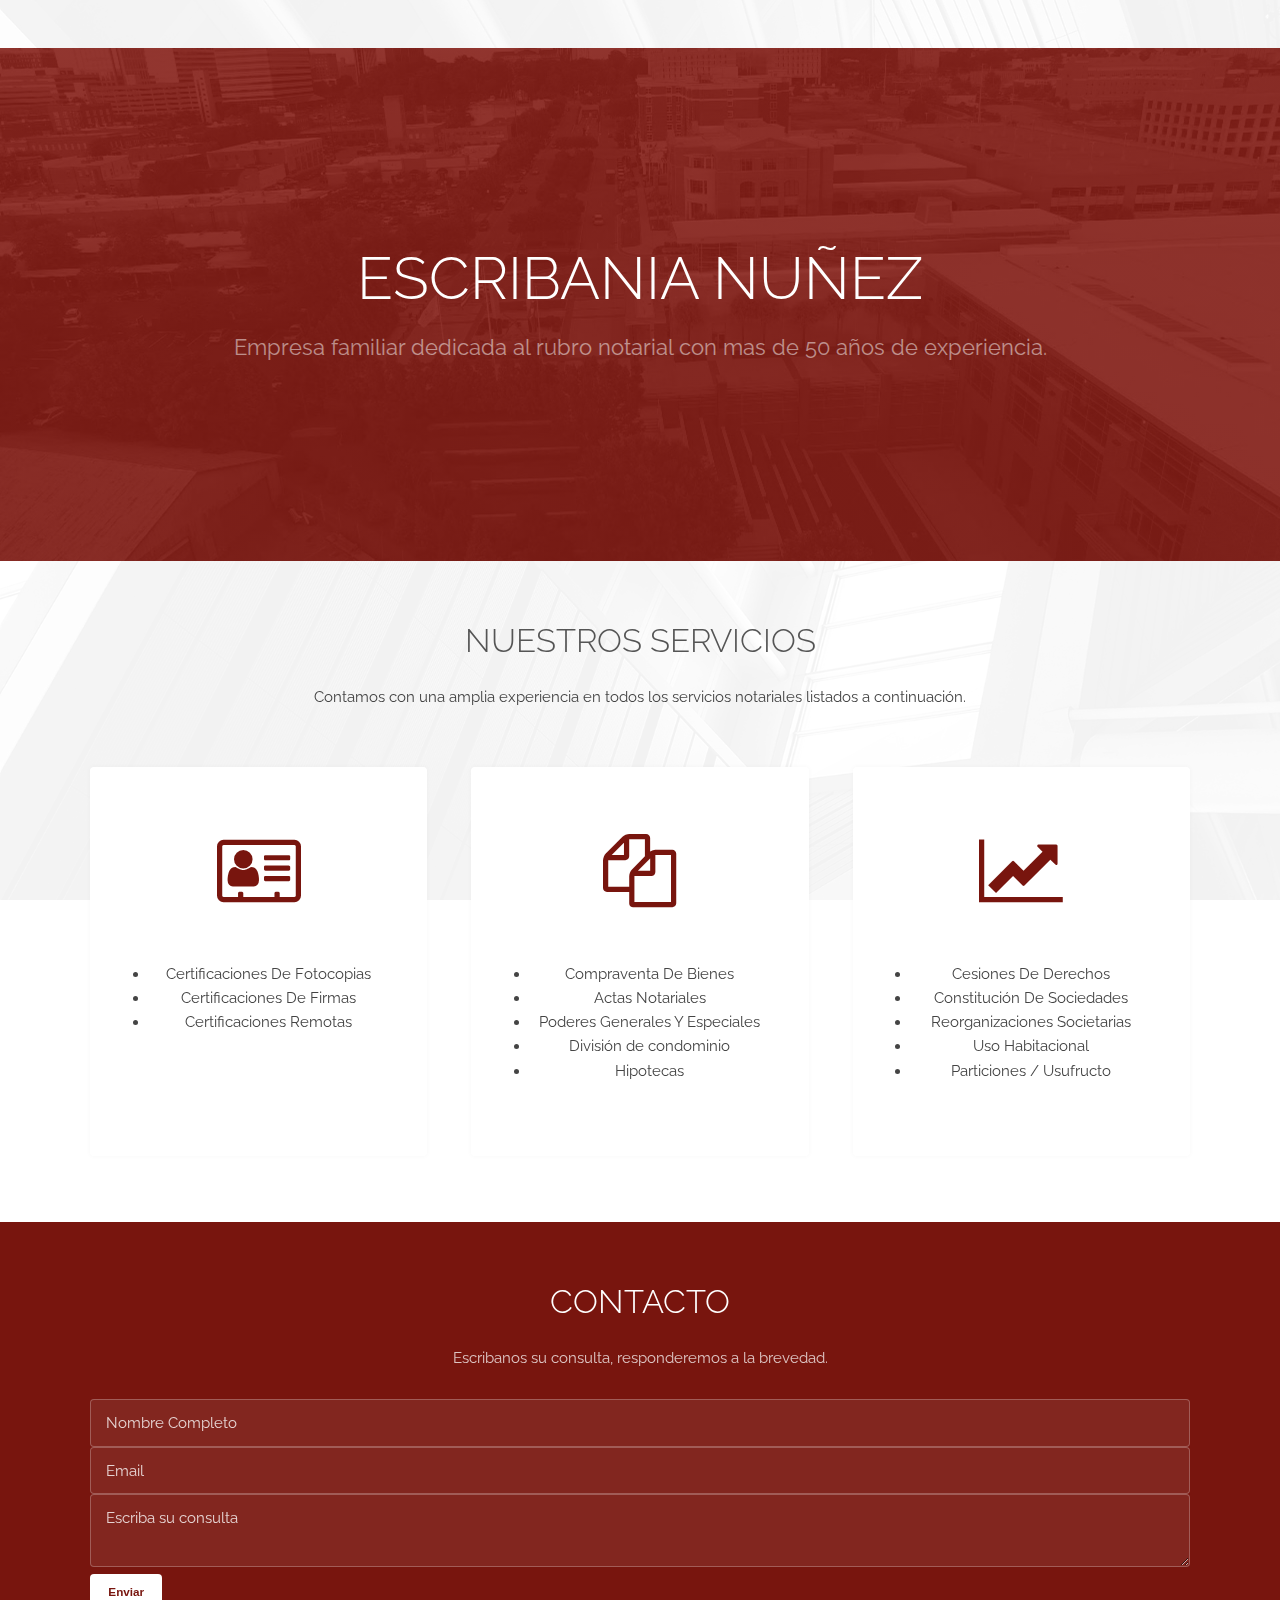
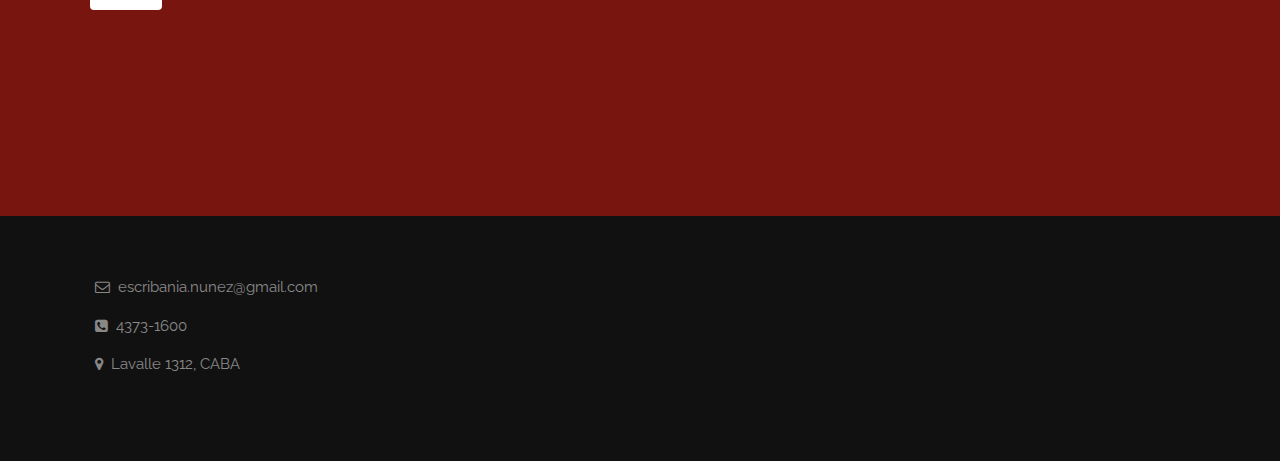
<file: index.html>
<!DOCTYPE HTML>
<!--
	Industrious by TEMPLATED
	templated.co @templatedco
	Released for free under the Creative Commons Attribution 3.0 license (templated.co/license)
-->
<html>
	<head>
		<title>Escribania Nunez</title>
		<meta charset="utf-8" />
		<meta name="viewport" content="width=device-width, initial-scale=1, user-scalable=no" />
		<meta name="description" content="" />
		<meta name="keywords" content="" />
		<link rel="stylesheet" href="assets/css/main.css" />
	</head>
	<body class="is-preload">

		<!-- Header -->

		<!-- Nav -->


		<!-- Banner -->
			<section id="banner">
				<div class="inner">
					<h1>Escribania NuÑez</h1>
					<p>Empresa familiar dedicada al rubro notarial con mas de 50 años de experiencia.</p>
				</div>
				<!-- <video autoplay loop muted playsinline src="images/banner.mp4"></video> -->
			</section>

		<!-- Highlights -->
			<section class="wrapper">
				<div class="inner">
					<header class="special">
						<h2>Nuestros Servicios</h2>
						<p>Contamos con una amplia experiencia en todos los servicios notariales listados a continuación.</p>
					</header>
					<div class="highlights">
						<section>
							<div class="content">
								<header>
									<a href="#" class="icon fa-vcard-o"><span class="label">Icon</span></a>
									<h3></h3>
								</header>
								<p>
									<ul>
										<li>Certificaciones De Fotocopias</li>
										<li>Certificaciones De Firmas</li>
										<li>Certificaciones Remotas</li>
									</ul>
								</p>
							</div>
						</section>
						<section>
							<div class="content">
								<header>
									<a href="#" class="icon fa-files-o"><span class="label">Icon</span></a>
									<h3></h3>
								</header>
								<p>
									<ul>
										<li>Compraventa De Bienes</li>
										<li>Actas Notariales</li>
										<li>Poderes Generales Y Especiales</li>
										<li>División de condominio</li>
										<li>Hipotecas</li>
									</ul>
								</p>
							</div>
						</section>

						<section>
							<div class="content">
								<header>
									<a href="#" class="icon fa-line-chart"><span class="label">Icon</span></a>
									<h3></h3>
								</header>
								<p>
									<ul>
										<li>Cesiones De Derechos</li>
										<li>Constitución De Sociedades</li>
										<li>Reorganizaciones Societarias</li>
										<li>Uso Habitacional</li>
										<li>Particiones / Usufructo</li>

									</ul>
								</p>
							</div>
						</section>

					</div>
				</div>
			</section>

		<!-- CTA -->
			<section id="cta" class="wrapper">
				<div class="inner">
					<h2>Contacto</h2>
					<p>Escribanos su consulta, responderemos a la brevedad.</p>
					<div class="contentform" style="margin-bottom: 20%;">
						<form id='myForm' class=""  method="post">
							<input type="text" name="name" id='name' value placeholder="Nombre Completo">
							<input type="email" name="email" id='email' value placeholder="Email">
							<textarea name="message" id='textarea' placeholder="Escriba su consulta"></textarea>
							<button class="button primary small">Enviar</button>
						</form>
					</div>
				</div>
			</section>


		<!-- Footer -->
			<footer id="footer">
				<div class="inner">
					<div class="content">
						<section>
							<ul class="plain">
								<li><a href=""><i class="fa fa-envelope-o">&nbsp;</i>   escribania.nunez@gmail.com</a></li>
								<li><a href="#"><i class="fa fa-phone-square">&nbsp;</i>   4373-1600 </a></li>
								<li><a href="https://www.google.com/maps?ll=-34.602806,-58.385475&z=15&t=m&hl=es-419&gl=AR&mapclient=embed&q=Lavalle+1312+C1048AAH+CABA" target="_blank"><i class="fa fa-map-marker">&nbsp;</i>   Lavalle 1312, CABA</a></li>
							</ul>
						</section>

						<section>
							<div class="section"
								<div class="map">
									<iframe src="https://www.google.com/maps/embed?pb=!1m18!1m12!1m3!1d3284.053585349909!2d-58.38766378477036!3d-34.60280648045961!2m3!1f0!2f0!3f0!3m2!1i1024!2i768!4f13.1!3m3!1m2!1s0x95bccac664f6d093%3A0xf94a6fa8159921c1!2sLavalle%201312%2C%20C1048AAH%20CABA!5e0!3m2!1ses-419!2sar!4v1603927278412!5m2!1ses-419!2sar" width="600" height="150" frameborder="0" style="border:0;" allowfullscreen="" aria-hidden="false" tabindex="0"></iframe>
								</div>
							</div>

						</section>
					</div>
				</div>
			</footer>

		<!-- Scripts -->
			<script src="assets/js/jquery.min.js"></script>
			<script src="assets/js/browser.min.js"></script>
			<script src="assets/js/breakpoints.min.js"></script>
			<script src="assets/js/util.js"></script>
			<script src="assets/js/main.js"></script>

	</body>
</html>
</file>
<file: assets/css/main.css>
@import url(font-awesome.min.css);
@import url("https://fonts.googleapis.com/css?family=Raleway:200,300,400,500,600");
@import url("https://fonts.googleapis.com/css2?family=Cormorant+Garamond:wght@300&display=swap");

/*
	Industrious by TEMPLATED
	templated.co @templatedco
	Released for free under the Creative Commons Attribution 3.0 license (templated.co/license)
*/
/* Basic */
@-ms-viewport {
  width: device-width;
}
body {
  -ms-overflow-style: scrollbar;
}

@media screen and (max-width: 480px) {
  html,
  body {
    min-width: 320px;
  }
}
html {
  box-sizing: border-box;
}

*,
*:before,
*:after {
  box-sizing: inherit;
}

body {
  background: #ffffff;
}
body.is-preload *,
body.is-preload *:before,
body.is-preload *:after {
  -moz-animation: none !important;
  -webkit-animation: none !important;
  -ms-animation: none !important;
  animation: none !important;
  -moz-transition: none !important;
  -webkit-transition: none !important;
  -ms-transition: none !important;
  transition: none !important;
}

html,
body,
div,
span,
applet,
object,
iframe,
h1,
h2,
h3,
h4,
h5,
h6,
p,
blockquote,
pre,
a,
abbr,
acronym,
address,
big,
cite,
code,
del,
dfn,
em,
img,
ins,
kbd,
q,
s,
samp,
small,
strike,
strong,
sub,
sup,
tt,
var,
b,
u,
i,
center,
dl,
dt,
dd,
ol,
ul,
li,
fieldset,
form,
label,
legend,
table,
caption,
tbody,
tfoot,
thead,
tr,
th,
td,
article,
aside,
canvas,
details,
embed,
figure,
figcaption,
footer,
header,
hgroup,
menu,
nav,
output,
ruby,
section,
summary,
time,
mark,
audio,
video {
  margin: 0;
  padding: 0;
  border: 0;
  font-size: 100%;
  font: inherit;
  vertical-align: baseline;
}

article,
aside,
details,
figcaption,
figure,
footer,
header,
hgroup,
menu,
nav,
section {
  display: block;
}

body {
  line-height: 1;
}

ol,
ul {
  list-style: none;
}

blockquote,
q {
  quotes: none;
}
blockquote:before,
blockquote:after,
q:before,
q:after {
  content: "";
  content: none;
}

table {
  border-collapse: collapse;
  border-spacing: 0;
}

body {
  -webkit-text-size-adjust: none;
}

mark {
  background-color: transparent;
  color: inherit;
}

input::-moz-focus-inner {
  border: 0;
  padding: 0;
}

input,
select,
textarea {
  -moz-appearance: none;
  -webkit-appearance: none;
  -ms-appearance: none;
  appearance: none;
}

/* Typography */
html {
  font-size: 13pt;
}
@media screen and (max-width: 1680px) {
  html {
    font-size: 11pt;
  }
}
@media screen and (max-width: 980px) {
  html {
    font-size: 12pt;
  }
}
@media screen and (max-width: 480px) {
  html {
    font-size: 11pt;
  }
}

body {
  background-color: #ffffff;
  color: #444444;
}

body,
input,
select,
textarea {
  font-family: "Raleway", Arial, Helvetica, sans-serif;
  font-weight: 400;
  font-size: 1rem;
  line-height: 1.65;
}

a {
  -moz-transition: color 0.2s ease-in-out;
  -webkit-transition: color 0.2s ease-in-out;
  -ms-transition: color 0.2s ease-in-out;
  transition: color 0.2s ease-in-out;
  text-decoration: underline;
}
a:hover {
  text-decoration: none;
}

strong,
b {
  font-weight: 600;
}

em,
i {
  font-style: italic;
}

p {
  margin: 0 0 2rem 0;
}

header.special {
  text-align: center;
  margin-bottom: 4rem;
}
header.special p {
  max-width: 75%;
  margin-left: auto;
  margin-right: auto;
}

h1,
h2,
h3,
h4,
h5,
h6 {
  font-weight: 300;
  line-height: 1.5;
  text-transform: uppercase;
  margin: 0 0 1.5rem 0;
}
h1 a,
h2 a,
h3 a,
h4 a,
h5 a,
h6 a {
  color: inherit;
  text-decoration: none;
}

h1 {
  font-size: 3rem;
  line-height: 1.2;
}

h2 {
  font-size: 2.25rem;
  line-height: 1.3;
}

h3 {
  font-size: 1.25rem;
}

h4 {
  font-size: 1rem;
}

h5 {
  font-size: 0.9rem;
}

h6 {
  font-size: 0.7rem;
}

@media screen and (max-width: 736px) {
  h1 {
    font-size: 2.75rem;
    line-height: 1.3;
  }

  h2 {
    font-size: 1.75rem;
    line-height: 1.5;
  }

  h3 {
    font-size: 1.25rem;
  }
}
sub {
  font-size: 0.8rem;
  position: relative;
  top: 0.5rem;
}

sup {
  font-size: 0.8rem;
  position: relative;
  top: -0.5rem;
}

blockquote {
  border-left: solid 0.5rem;
  font-style: italic;
  margin: 0 0 2rem 0;
  padding: 1rem 0 1rem 2rem;
}

code {
  border-radius: 4px;
  border: solid 1px;
  font-family: "Courier New", monospace;
  font-size: 0.9rem;
  margin: 0 0.25rem;
  padding: 0.25rem 0.65rem;
}

pre {
  -webkit-overflow-scrolling: touch;
  font-family: "Courier New", monospace;
  font-size: 0.9rem;
  margin: 0 0 2rem 0;
}
pre code {
  display: block;
  line-height: 1.75;
  padding: 1rem 1.5rem;
  overflow-x: auto;
}

hr {
  border: 0;
  border-bottom: solid 1px;
  margin: 2rem 0;
}
hr.major {
  margin: 4rem 0;
}

input,
select,
textarea {
  color: #555555;
}

a {
  color: #78150e;
}

strong,
b {
  color: #555555;
}

h1,
h2,
h3,
h4,
h5,
h6 {
  color: #555555;
}

blockquote {
  border-left-color: rgba(0, 0, 0, 0.25);
}

code {
  background: rgba(0, 0, 0, 0.075);
  border-color: rgba(0, 0, 0, 0.25);
}

hr {
  border-bottom-color: rgba(0, 0, 0, 0.25);
}

/* Inner */
.inner {
  margin: 0 auto;
  width: 75rem;
  max-width: calc(100% - 6rem);
}
@media screen and (max-width: 480px) {
  .inner {
    max-width: calc(100% - 3rem);
  }
}

/* Button */
input[type="submit"],
input[type="reset"],
input[type="button"],
button,
.button {
  -moz-appearance: none;
  -webkit-appearance: none;
  -ms-appearance: none;
  appearance: none;
  -moz-transition: background-color 0.2s ease-in-out,
    box-shadow 0.2s ease-in-out, color 0.2s ease-in-out;
  -webkit-transition: background-color 0.2s ease-in-out,
    box-shadow 0.2s ease-in-out, color 0.2s ease-in-out;
  -ms-transition: background-color 0.2s ease-in-out, box-shadow 0.2s ease-in-out,
    color 0.2s ease-in-out;
  transition: background-color 0.2s ease-in-out, box-shadow 0.2s ease-in-out,
    color 0.2s ease-in-out;
  border: 0;
  border-radius: 4px;
  cursor: pointer;
  display: inline-block;
  font-weight: 600;
  height: 3.25rem;
  line-height: 3.25rem;
  padding: 0 1.75rem;
  text-align: center;
  float: left;
  margin-top: 0.5rem;
  text-decoration: none;
  white-space: nowrap;
}
input[type="submit"].small,
input[type="reset"].small,
input[type="button"].small,
button.small,
.button.small {
  font-size: 0.8rem;
  height: 2.4375rem;
  line-height: 2.4375rem;
  padding: 0 1.25rem;
}
input[type="submit"].large,
input[type="reset"].large,
input[type="button"].large,
button.large,
.button.large {
  font-size: 1.35rem;
  height: 4.0625rem;
  line-height: 4.0625rem;
  padding: 0 2rem;
}
input[type="submit"].wide,
input[type="reset"].wide,
input[type="button"].wide,
button.wide,
.button.wide {
  min-width: 13rem;
}
input[type="submit"].icon:before,
input[type="reset"].icon:before,
input[type="button"].icon:before,
button.icon:before,
.button.icon:before {
  margin-right: 0.5rem;
}
input[type="submit"].fit,
input[type="reset"].fit,
input[type="button"].fit,
button.fit,
.button.fit {
  width: 100%;
}
input[type="submit"].disabled,
input[type="submit"]:disabled,
input[type="reset"].disabled,
input[type="reset"]:disabled,
input[type="button"].disabled,
input[type="button"]:disabled,
button.disabled,
button:disabled,
.button.disabled,
.button:disabled {
  pointer-events: none;
  opacity: 0.25;
}

input[type="submit"],
input[type="reset"],
input[type="button"],
button,
.button {
  background-color: transparent;
  box-shadow: inset 0 0 0 1px #555555;
  color: #555555 !important;
}
input[type="submit"]:hover,
input[type="reset"]:hover,
input[type="button"]:hover,
button:hover,
.button:hover {
  box-shadow: inset 0 0 0 1px #f2ac57;
  color: #f2ac57 !important;
}
input[type="submit"]:hover:active,
input[type="reset"]:hover:active,
input[type="button"]:hover:active,
button:hover:active,
.button:hover:active {
  background-color: rgba(206, 27, 40, 0.25);
}
input[type="submit"].primary,
input[type="reset"].primary,
input[type="button"].primary,
button.primary,
.button.primary {
  box-shadow: none;
  background-color: #f2ac57;
  color: #ffffff !important;
}
input[type="submit"].primary:hover,
input[type="reset"].primary:hover,
input[type="button"].primary:hover,
button.primary:hover,
.button.primary:hover {
  background-color: #e2212f;
  box-shadow: none;
}
input[type="submit"].primary:hover:active,
input[type="reset"].primary:hover:active,
input[type="button"].primary:hover:active,
button.primary:hover:active,
.button.primary:hover:active {
  background-color: #b71824;
}

/* Form */
form {
  margin: 0 0 2rem 0;
}

input[type="text"],
input[type="password"],
input[type="email"],
input[type="tel"],
input[type="search"],
input[type="url"],
select,
textarea {
  -moz-appearance: none;
  -webkit-appearance: none;
  -ms-appearance: none;
  appearance: none;
  border-radius: 4px;
  border: none;
  border: solid 1px;
  color: inherit;
  display: block;
  outline: 0;
  padding: 0 1rem;
  text-decoration: none;
  width: 100%;
}
input[type="text"]:invalid,
input[type="password"]:invalid,
input[type="email"]:invalid,
input[type="tel"]:invalid,
input[type="search"]:invalid,
input[type="url"]:invalid,
select:invalid,
textarea:invalid {
  box-shadow: none;
}

label {
  display: block;
  font-size: 1rem;
  font-weight: 600;
  margin: 0 0 1rem 0;
}

input[type="text"],
input[type="password"],
input[type="email"],
input[type="tel"],
input[type="search"],
input[type="url"] {
  height: 3.25rem;
}

select {
  background-size: 1.25rem;
  background-repeat: no-repeat;
  background-position: calc(100% - 1rem) center;
  height: 3.25rem;
  padding-right: 3.25rem;
  text-overflow: ellipsis;
}
select:focus::-ms-value {
  background-color: transparent;
}
select::-ms-expand {
  display: none;
}

textarea {
  padding: 0.75rem 1rem;
}

input[type="checkbox"],
input[type="radio"] {
  -moz-appearance: none;
  -webkit-appearance: none;
  -ms-appearance: none;
  appearance: none;
  display: block;
  float: left;
  margin-right: -2rem;
  opacity: 0;
  width: 1rem;
  z-index: -1;
}
input[type="checkbox"] + label,
input[type="radio"] + label {
  text-decoration: none;
  cursor: pointer;
  display: inline-block;
  font-size: 1rem;
  font-weight: 400;
  padding-left: 2.825rem;
  padding-right: 0.875rem;
  position: relative;
}
input[type="checkbox"] + label:before,
input[type="radio"] + label:before {
  -moz-osx-font-smoothing: grayscale;
  -webkit-font-smoothing: antialiased;
  font-family: FontAwesome;
  font-style: normal;
  font-weight: normal;
  text-transform: none !important;
}
input[type="checkbox"] + label:before,
input[type="radio"] + label:before {
  border-radius: 4px;
  border: solid 1px;
  content: "";
  display: inline-block;
  height: 1.95rem;
  left: 0;
  line-height: 1.86875rem;
  position: absolute;
  text-align: center;
  top: -0.1625rem;
  width: 1.95rem;
}
input[type="checkbox"]:checked + label:before,
input[type="radio"]:checked + label:before {
  content: "\f00c";
}

input[type="checkbox"] + label:before {
  border-radius: 4px;
}

input[type="radio"] + label:before {
  border-radius: 100%;
}

::-webkit-input-placeholder {
  opacity: 1;
}

:-moz-placeholder {
  opacity: 1;
}

::-moz-placeholder {
  opacity: 1;
}

:-ms-input-placeholder {
  opacity: 1;
}

label {
  color: #555555;
}

input[type="text"],
input[type="password"],
input[type="email"],
input[type="tel"],
input[type="search"],
input[type="url"],
select,
textarea {
  background-color: rgba(0, 0, 0, 0.075);
  border-color: rgba(0, 0, 0, 0.25);
}
input[type="text"]:focus,
input[type="password"]:focus,
input[type="email"]:focus,
input[type="tel"]:focus,
input[type="search"]:focus,
input[type="url"]:focus,
select:focus,
textarea:focus {
  border-color: #f2ac57;
  box-shadow: 0 0 0 1px #f2ac57;
}

select {
  background-image: url("data:image/svg+xml;charset=utf8,%3Csvg xmlns='http://www.w3.org/2000/svg' width='40' height='40' preserveAspectRatio='none' viewBox='0 0 40 40'%3E%3Cpath d='M9.4,12.3l10.4,10.4l10.4-10.4c0.2-0.2,0.5-0.4,0.9-0.4c0.3,0,0.6,0.1,0.9,0.4l3.3,3.3c0.2,0.2,0.4,0.5,0.4,0.9 c0,0.4-0.1,0.6-0.4,0.9L20.7,31.9c-0.2,0.2-0.5,0.4-0.9,0.4c-0.3,0-0.6-0.1-0.9-0.4L4.3,17.3c-0.2-0.2-0.4-0.5-0.4-0.9 c0-0.4,0.1-0.6,0.4-0.9l3.3-3.3c0.2-0.2,0.5-0.4,0.9-0.4S9.1,12.1,9.4,12.3z' fill='rgba(0, 0, 0, 0.25)' /%3E%3C/svg%3E");
}
select option {
  color: #444444;
  background-color: #ffffff;
}

input[type="checkbox"] + label,
input[type="radio"] + label {
  color: #444444;
}
input[type="checkbox"] + label:before,
input[type="radio"] + label:before {
  background: rgba(0, 0, 0, 0.075);
  border-color: rgba(0, 0, 0, 0.25);
}
input[type="checkbox"]:checked + label:before,
input[type="radio"]:checked + label:before {
  background-color: #f2ac57;
  border-color: #f2ac57;
  color: #ffffff;
}
input[type="checkbox"]:focus + label:before,
input[type="radio"]:focus + label:before {
  border-color: #f2ac57;
  box-shadow: 0 0 0 1px #f2ac57;
}

::-webkit-input-placeholder {
  color: #ffffff !important;
}

:-moz-placeholder {
  color: #ffffff !important;
}

::-moz-placeholder {
  color: #ffffff !important;
}

:-ms-input-placeholder {
  color: #ffffff !important;
}

/* List */
ol {
  list-style: decimal;
  margin: 0 0 2rem 0;
  padding-left: 1.25rem;
}
ol li {
  padding-left: 0.25rem;
}

ul {
  list-style: disc;
  margin: 0 0 2rem 0;
  padding-left: 1rem;
}
ul li {
  padding-left: 0.325rem;
}
ul.plain {
  list-style: none;
  padding-left: 0;
}
ul.plain li {
  margin-bottom: 1rem;
}
ul.plain li .icon {
  border-radius: 4px;
  color: #ffffff;
  display: inline-block;
  margin-right: 1rem;
  text-align: center;
  width: 2rem;
  height: 2rem;
  line-height: 2rem;
  background: rgba(0, 0, 0, 0.5);
}
ul.alt {
  list-style: none;
  padding-left: 0;
}
ul.alt li {
  border-top: solid 1px;
  padding: 0.75rem 0;
}
ul.alt li:first-child {
  border-top: 0;
  padding-top: 0;
}
ul.alt li:last-child {
  padding-bottom: 0;
}

dl {
  margin: 0 0 2rem 0;
}
dl dt {
  display: block;
  font-weight: 600;
  margin: 0 0 1rem 0;
}
dl dd {
  margin-left: 1.5rem;
}

ul.alt li {
  border-top-color: rgba(0, 0, 0, 0.25);
}

/* Table */
.table-wrapper {
  -webkit-overflow-scrolling: touch;
  overflow-x: auto;
}

table {
  margin: 0 0 2rem 0;
  width: 100%;
}
table tbody tr {
  border: solid 1px;
  border-left: 0;
  border-right: 0;
}
table td {
  padding: 0.75rem 0.75rem;
}
table th {
  font-size: 0.9rem;
  font-weight: 600;
  padding: 0 0.75rem 0.75rem 0.75rem;
  text-align: left;
}
table thead {
  border-bottom: solid 2px;
}
table tfoot {
  border-top: solid 2px;
}
table.alt {
  border-collapse: separate;
}
table.alt tbody tr td {
  border: solid 1px;
  border-left-width: 0;
  border-top-width: 0;
}
table.alt tbody tr td:first-child {
  border-left-width: 1px;
}
table.alt tbody tr:first-child td {
  border-top-width: 1px;
}
table.alt thead {
  border-bottom: 0;
}
table.alt tfoot {
  border-top: 0;
}

table tbody tr {
  border-color: rgba(0, 0, 0, 0.25);
}
table tbody tr:nth-child(2n + 1) {
  background-color: rgba(0, 0, 0, 0.075);
}
table th {
  color: #555555;
}
table thead {
  border-bottom-color: rgba(0, 0, 0, 0.25);
}
table tfoot {
  border-top-color: rgba(0, 0, 0, 0.25);
}
table.alt tbody tr td {
  border-color: rgba(0, 0, 0, 0.25);
}

/* Highlights */
.highlights {
  width: 100%;
  margin: 2.5rem 0;
  display: -moz-flex;
  display: -webkit-flex;
  display: -ms-flex;
  display: flex;
  -moz-flex-wrap: wrap;
  -webkit-flex-wrap: wrap;
  -ms-flex-wrap: wrap;
  flex-wrap: wrap;
  -moz-align-items: -moz-stretch;
  -webkit-align-items: -webkit-stretch;
  -ms-align-items: -ms-stretch;
  align-items: stretch;
}
.highlights > * {
  -moz-flex-shrink: 1;
  -webkit-flex-shrink: 1;
  -ms-flex-shrink: 1;
  flex-shrink: 1;
  -moz-flex-grow: 0;
  -webkit-flex-grow: 0;
  -ms-flex-grow: 0;
  flex-grow: 0;
}
.highlights > * {
  width: 33.3333333333%;
}
.highlights > * {
  padding: 1.5rem;
  width: calc(33.3333333333% + 1rem);
}
.highlights > :nth-child(-n + 3) {
  padding-top: 0;
}
.highlights > :nth-last-child(-n + 3) {
  padding-bottom: 0;
}
.highlights > :nth-child(3n + 1) {
  padding-left: 0;
}
.highlights > :nth-child(3n) {
  padding-right: 0;
}
.highlights > :nth-child(3n + 1),
.highlights > :nth-child(3n) {
  width: calc(33.3333333333% + -0.5rem);
}
.highlights .content {
  border-radius: 4px;
  height: 100%;
  padding: 3rem;
  text-align: center;
}
.highlights .content .icon {
  font-size: 5rem;
}
.highlights > div > :last-child {
  margin-bottom: 0;
}
@media screen and (max-width: 980px) {
  .highlights > * {
    width: 50%;
  }
  .highlights > * {
    padding: 1rem;
    width: calc(33.3333333333% + 0.6666666667rem);
  }
  .highlights > :nth-child(-n + 3) {
    padding-top: 1rem;
  }
  .highlights > :nth-last-child(-n + 3) {
    padding-bottom: 1rem;
  }
  .highlights > :nth-child(3n + 1) {
    padding-left: 1rem;
  }
  .highlights > :nth-child(3n) {
    padding-right: 1rem;
  }
  .highlights > :nth-child(3n + 1),
  .highlights > :nth-child(3n) {
    padding: 1rem;
    width: calc(50% + 1rem);
  }
  .highlights > * {
    padding: 1rem;
    width: calc(50% + 1rem);
  }
  .highlights > :nth-child(-n + 2) {
    padding-top: 0;
  }
  .highlights > :nth-last-child(-n + 2) {
    padding-bottom: 0;
  }
  .highlights > :nth-child(2n + 1) {
    padding-left: 0;
  }
  .highlights > :nth-child(2n) {
    padding-right: 0;
  }
  .highlights > :nth-child(2n + 1),
  .highlights > :nth-child(2n) {
    width: calc(50% + 0rem);
  }
  .highlights .content {
    padding: 2rem;
  }
}
@media screen and (max-width: 736px) {
  .highlights > * {
    width: 100%;
  }
  .highlights > * {
    padding: 1rem;
    width: calc(33.3333333333% + 0.6666666667rem);
  }
  .highlights > :nth-child(-n + 3) {
    padding-top: 1rem;
  }
  .highlights > :nth-last-child(-n + 3) {
    padding-bottom: 1rem;
  }
  .highlights > :nth-child(3n + 1) {
    padding-left: 1rem;
  }
  .highlights > :nth-child(3n) {
    padding-right: 1rem;
  }
  .highlights > :nth-child(3n + 1),
  .highlights > :nth-child(3n) {
    padding: 1rem;
    width: calc(100% + 2rem);
  }
  .highlights > * {
    padding: 1rem;
    width: calc(50% + 1rem);
  }
  .highlights > :nth-child(-n + 2) {
    padding-top: 1rem;
  }
  .highlights > :nth-last-child(-n + 2) {
    padding-bottom: 1rem;
  }
  .highlights > :nth-child(2n + 1) {
    padding-left: 1rem;
  }
  .highlights > :nth-child(2n) {
    padding-right: 1rem;
  }
  .highlights > :nth-child(2n + 1),
  .highlights > :nth-child(2n) {
    padding: 1rem;
    width: calc(100% + 2rem);
  }
  .highlights > * {
    padding: 1rem;
    width: calc(100% + 2rem);
  }
  .highlights > :nth-child(-n + 1) {
    padding-top: 0;
  }
  .highlights > :nth-last-child(-n + 1) {
    padding-bottom: 0;
  }
  .highlights > :nth-child(1n + 1) {
    padding-left: 0;
  }
  .highlights > :nth-child(1n) {
    padding-right: 0;
  }
  .highlights > :nth-child(1n + 1),
  .highlights > :nth-child(1n) {
    width: calc(100% + 1rem);
  }
}

.highlights .content {
  background: #ffffff;
  box-shadow: 0px 0px 4px 1px rgba(0, 0, 0, 0.025);
}

/* Testimonials */
.testimonials {
  margin: 2.5rem 0;
  width: 100%;
  display: -moz-flex;
  display: -webkit-flex;
  display: -ms-flex;
  display: flex;
  -moz-flex-wrap: wrap;
  -webkit-flex-wrap: wrap;
  -ms-flex-wrap: wrap;
  flex-wrap: wrap;
  -moz-align-items: -moz-stretch;
  -webkit-align-items: -webkit-stretch;
  -ms-align-items: -ms-stretch;
  align-items: stretch;
}
.testimonials > * {
  -moz-flex-shrink: 1;
  -webkit-flex-shrink: 1;
  -ms-flex-shrink: 1;
  flex-shrink: 1;
  -moz-flex-grow: 0;
  -webkit-flex-grow: 0;
  -ms-flex-grow: 0;
  flex-grow: 0;
}
.testimonials > * {
  width: 33.3333333333%;
}
.testimonials > * {
  padding: 1.5rem;
  width: calc(33.3333333333% + 1rem);
}
.testimonials > :nth-child(-n + 3) {
  padding-top: 0;
}
.testimonials > :nth-last-child(-n + 3) {
  padding-bottom: 0;
}
.testimonials > :nth-child(3n + 1) {
  padding-left: 0;
}
.testimonials > :nth-child(3n) {
  padding-right: 0;
}
.testimonials > :nth-child(3n + 1),
.testimonials > :nth-child(3n) {
  width: calc(33.3333333333% + -0.5rem);
}
.testimonials .content {
  border-radius: 4px;
  height: 100%;
  padding: 3rem;
}
.testimonials .content .author {
  display: -moz-flex;
  display: -webkit-flex;
  display: -ms-flex;
  display: flex;
  -moz-align-items: center;
  -webkit-align-items: center;
  -ms-align-items: center;
  align-items: center;
}
.testimonials .content .author blockquote {
  margin: 0;
}
.testimonials .content .author .image {
  margin-right: 2rem;
  width: 20%;
}
.testimonials .content .author .image img {
  border-radius: 100%;
  max-width: 100%;
}
.testimonials .content .credit {
  font-size: 0.75rem;
}
.testimonials .content p:last-child {
  margin: 0;
}
.testimonials > div > :last-child {
  margin-bottom: 0;
}
@media screen and (max-width: 980px) {
  .testimonials > * {
    width: 50%;
  }
  .testimonials > * {
    padding: 1rem;
    width: calc(33.3333333333% + 0.6666666667rem);
  }
  .testimonials > :nth-child(-n + 3) {
    padding-top: 1rem;
  }
  .testimonials > :nth-last-child(-n + 3) {
    padding-bottom: 1rem;
  }
  .testimonials > :nth-child(3n + 1) {
    padding-left: 1rem;
  }
  .testimonials > :nth-child(3n) {
    padding-right: 1rem;
  }
  .testimonials > :nth-child(3n + 1),
  .testimonials > :nth-child(3n) {
    padding: 1rem;
    width: calc(50% + 1rem);
  }
  .testimonials > * {
    padding: 1rem;
    width: calc(50% + 1rem);
  }
  .testimonials > :nth-child(-n + 2) {
    padding-top: 0;
  }
  .testimonials > :nth-last-child(-n + 2) {
    padding-bottom: 0;
  }
  .testimonials > :nth-child(2n + 1) {
    padding-left: 0;
  }
  .testimonials > :nth-child(2n) {
    padding-right: 0;
  }
  .testimonials > :nth-child(2n + 1),
  .testimonials > :nth-child(2n) {
    width: calc(50% + 0rem);
  }
  .testimonials .content {
    padding: 2rem;
  }
}
@media screen and (max-width: 736px) {
  .testimonials > * {
    width: 100%;
  }
  .testimonials > * {
    padding: 1rem;
    width: calc(33.3333333333% + 0.6666666667rem);
  }
  .testimonials > :nth-child(-n + 3) {
    padding-top: 1rem;
  }
  .testimonials > :nth-last-child(-n + 3) {
    padding-bottom: 1rem;
  }
  .testimonials > :nth-child(3n + 1) {
    padding-left: 1rem;
  }
  .testimonials > :nth-child(3n) {
    padding-right: 1rem;
  }
  .testimonials > :nth-child(3n + 1),
  .testimonials > :nth-child(3n) {
    padding: 1rem;
    width: calc(100% + 2rem);
  }
  .testimonials > * {
    padding: 1rem;
    width: calc(50% + 1rem);
  }
  .testimonials > :nth-child(-n + 2) {
    padding-top: 1rem;
  }
  .testimonials > :nth-last-child(-n + 2) {
    padding-bottom: 1rem;
  }
  .testimonials > :nth-child(2n + 1) {
    padding-left: 1rem;
  }
  .testimonials > :nth-child(2n) {
    padding-right: 1rem;
  }
  .testimonials > :nth-child(2n + 1),
  .testimonials > :nth-child(2n) {
    padding: 1rem;
    width: calc(100% + 2rem);
  }
  .testimonials > * {
    padding: 1rem;
    width: calc(100% + 2rem);
  }
  .testimonials > :nth-child(-n + 1) {
    padding-top: 0;
  }
  .testimonials > :nth-last-child(-n + 1) {
    padding-bottom: 0;
  }
  .testimonials > :nth-child(1n + 1) {
    padding-left: 0;
  }
  .testimonials > :nth-child(1n) {
    padding-right: 0;
  }
  .testimonials > :nth-child(1n + 1),
  .testimonials > :nth-child(1n) {
    width: calc(100% + 1rem);
  }
}

.testimonials .content {
  background: #f0ce75;
  box-shadow: 0px 0px 4px 1px rgba(0, 0, 0, 0.025);
}
.testimonials .content .credit strong {
  color: #ffff;
}

/* Actions */
ul.actions {
  display: -moz-flex;
  display: -webkit-flex;
  display: -ms-flex;
  display: flex;
  cursor: default;
  list-style: none;
  margin-left: -1rem;
  padding-left: 0;
}
ul.actions li {
  padding: 0 0 0 1rem;
  vertical-align: middle;
}
ul.actions.special {
  -moz-justify-content: center;
  -webkit-justify-content: center;
  -ms-justify-content: center;
  justify-content: center;
  width: calc(100% + 1rem);
}
ul.actions.stacked {
  -moz-flex-direction: column;
  -webkit-flex-direction: column;
  -ms-flex-direction: column;
  flex-direction: column;
  margin-left: 0;
}
ul.actions.stacked li {
  padding: 1.3rem 0 0 0;
}
ul.actions.stacked li:first-child {
  padding-top: 0;
}
ul.actions.fit {
  width: calc(100% + 1rem);
}
ul.actions.fit li {
  -moz-flex-grow: 1;
  -webkit-flex-grow: 1;
  -ms-flex-grow: 1;
  flex-grow: 1;
  -moz-flex-shrink: 1;
  -webkit-flex-shrink: 1;
  -ms-flex-shrink: 1;
  flex-shrink: 1;
  width: 100%;
}
ul.actions.fit li > * {
  width: 100%;
}
ul.actions.fit.stacked {
  width: 100%;
}
@media screen and (max-width: 480px) {
  ul.actions:not(.fixed) {
    -moz-flex-direction: column;
    -webkit-flex-direction: column;
    -ms-flex-direction: column;
    flex-direction: column;
    margin-left: 0;
    width: 100% !important;
  }
  ul.actions:not(.fixed) li {
    -moz-flex-grow: 1;
    -webkit-flex-grow: 1;
    -ms-flex-grow: 1;
    flex-grow: 1;
    -moz-flex-shrink: 1;
    -webkit-flex-shrink: 1;
    -ms-flex-shrink: 1;
    flex-shrink: 1;
    padding: 1rem 0 0 0;
    text-align: center;
    width: 100%;
  }
  ul.actions:not(.fixed) li > * {
    width: 100%;
  }
  ul.actions:not(.fixed) li:first-child {
    padding-top: 0;
  }
  ul.actions:not(.fixed) li input[type="submit"],
  ul.actions:not(.fixed) li input[type="reset"],
  ul.actions:not(.fixed) li input[type="button"],
  ul.actions:not(.fixed) li button,
  ul.actions:not(.fixed) li .button {
    width: 100%;
  }
  ul.actions:not(.fixed) li input[type="submit"].icon:before,
  ul.actions:not(.fixed) li input[type="reset"].icon:before,
  ul.actions:not(.fixed) li input[type="button"].icon:before,
  ul.actions:not(.fixed) li button.icon:before,
  ul.actions:not(.fixed) li .button.icon:before {
    margin-left: -0.5rem;
  }
}

/* Grid */
.row {
  display: flex;
  flex-wrap: wrap;
  box-sizing: border-box;
}
.row > * {
  box-sizing: border-box;
}
.row.gtr-uniform > * > :last-child {
  margin-bottom: 0;
}

.row > .imp {
  order: -1;
}
.row > .col-1 {
  width: 8.3333333333%;
}
.row > .off-1 {
  margin-left: 8.3333333333%;
}
.row > .col-2 {
  width: 16.6666666667%;
}
.row > .off-2 {
  margin-left: 16.6666666667%;
}
.row > .col-3 {
  width: 25%;
}
.row > .off-3 {
  margin-left: 25%;
}
.row > .col-4 {
  width: 33.3333333333%;
}
.row > .off-4 {
  margin-left: 33.3333333333%;
}
.row > .col-5 {
  width: 41.6666666667%;
}
.row > .off-5 {
  margin-left: 41.6666666667%;
}
.row > .col-6 {
  width: 50%;
}
.row > .off-6 {
  margin-left: 50%;
}
.row > .col-7 {
  width: 58.3333333333%;
}
.row > .off-7 {
  margin-left: 58.3333333333%;
}
.row > .col-8 {
  width: 66.6666666667%;
}
.row > .off-8 {
  margin-left: 66.6666666667%;
}
.row > .col-9 {
  width: 75%;
}
.row > .off-9 {
  margin-left: 75%;
}
.row > .col-10 {
  width: 83.3333333333%;
}
.row > .off-10 {
  margin-left: 83.3333333333%;
}
.row > .col-11 {
  width: 91.6666666667%;
}
.row > .off-11 {
  margin-left: 91.6666666667%;
}
.row > .col-12 {
  width: 100%;
}
.row > .off-12 {
  margin-left: 100%;
}
.row.gtr-0 {
  margin-top: 0;
  margin-left: 0rem;
}
.row.gtr-0 > * {
  padding: 0 0 0 0rem;
}
.row.gtr-0.gtr-uniform {
  margin-top: 0rem;
}
.row.gtr-0.gtr-uniform > * {
  padding-top: 0rem;
}
.row.gtr-25 {
  margin-top: 0;
  margin-left: -0.75rem;
}
.row.gtr-25 > * {
  padding: 0 0 0 0.75rem;
}
.row.gtr-25.gtr-uniform {
  margin-top: -0.75rem;
}
.row.gtr-25.gtr-uniform > * {
  padding-top: 0.75rem;
}
.row.gtr-50 {
  margin-top: 0;
  margin-left: -1.5rem;
}
.row.gtr-50 > * {
  padding: 0 0 0 1.5rem;
}
.row.gtr-50.gtr-uniform {
  margin-top: -1.5rem;
}
.row.gtr-50.gtr-uniform > * {
  padding-top: 1.5rem;
}
.row {
  margin-top: 0;
  margin-left: -3rem;
}
.row > * {
  padding: 0 0 0 3rem;
}
.row.gtr-uniform {
  margin-top: -3rem;
}
.row.gtr-uniform > * {
  padding-top: 3rem;
}
.row.gtr-150 {
  margin-top: 0;
  margin-left: -4.5rem;
}
.row.gtr-150 > * {
  padding: 0 0 0 4.5rem;
}
.row.gtr-150.gtr-uniform {
  margin-top: -4.5rem;
}
.row.gtr-150.gtr-uniform > * {
  padding-top: 4.5rem;
}
.row.gtr-200 {
  margin-top: 0;
  margin-left: -6rem;
}
.row.gtr-200 > * {
  padding: 0 0 0 6rem;
}
.row.gtr-200.gtr-uniform {
  margin-top: -6rem;
}
.row.gtr-200.gtr-uniform > * {
  padding-top: 6rem;
}

@media screen and (max-width: 1680px) {
  .row {
    display: flex;
    flex-wrap: wrap;
    box-sizing: border-box;
  }
  .row > * {
    box-sizing: border-box;
  }
  .row.gtr-uniform > * > :last-child {
    margin-bottom: 0;
  }

  .row > .imp-xlarge {
    order: -1;
  }
  .row > .col-1-xlarge {
    width: 8.3333333333%;
  }
  .row > .off-1-xlarge {
    margin-left: 8.3333333333%;
  }
  .row > .col-2-xlarge {
    width: 16.6666666667%;
  }
  .row > .off-2-xlarge {
    margin-left: 16.6666666667%;
  }
  .row > .col-3-xlarge {
    width: 25%;
  }
  .row > .off-3-xlarge {
    margin-left: 25%;
  }
  .row > .col-4-xlarge {
    width: 33.3333333333%;
  }
  .row > .off-4-xlarge {
    margin-left: 33.3333333333%;
  }
  .row > .col-5-xlarge {
    width: 41.6666666667%;
  }
  .row > .off-5-xlarge {
    margin-left: 41.6666666667%;
  }
  .row > .col-6-xlarge {
    width: 50%;
  }
  .row > .off-6-xlarge {
    margin-left: 50%;
  }
  .row > .col-7-xlarge {
    width: 58.3333333333%;
  }
  .row > .off-7-xlarge {
    margin-left: 58.3333333333%;
  }
  .row > .col-8-xlarge {
    width: 66.6666666667%;
  }
  .row > .off-8-xlarge {
    margin-left: 66.6666666667%;
  }
  .row > .col-9-xlarge {
    width: 75%;
  }
  .row > .off-9-xlarge {
    margin-left: 75%;
  }
  .row > .col-10-xlarge {
    width: 83.3333333333%;
  }
  .row > .off-10-xlarge {
    margin-left: 83.3333333333%;
  }
  .row > .col-11-xlarge {
    width: 91.6666666667%;
  }
  .row > .off-11-xlarge {
    margin-left: 91.6666666667%;
  }
  .row > .col-12-xlarge {
    width: 100%;
  }
  .row > .off-12-xlarge {
    margin-left: 100%;
  }
  .row.gtr-0 {
    margin-top: 0;
    margin-left: 0rem;
  }
  .row.gtr-0 > * {
    padding: 0 0 0 0rem;
  }
  .row.gtr-0.gtr-uniform {
    margin-top: 0rem;
  }
  .row.gtr-0.gtr-uniform > * {
    padding-top: 0rem;
  }
  .row.gtr-25 {
    margin-top: 0;
    margin-left: -0.75rem;
  }
  .row.gtr-25 > * {
    padding: 0 0 0 0.75rem;
  }
  .row.gtr-25.gtr-uniform {
    margin-top: -0.75rem;
  }
  .row.gtr-25.gtr-uniform > * {
    padding-top: 0.75rem;
  }
  .row.gtr-50 {
    margin-top: 0;
    margin-left: -1.5rem;
  }
  .row.gtr-50 > * {
    padding: 0 0 0 1.5rem;
  }
  .row.gtr-50.gtr-uniform {
    margin-top: -1.5rem;
  }
  .row.gtr-50.gtr-uniform > * {
    padding-top: 1.5rem;
  }
  .row {
    margin-top: 0;
    margin-left: -3rem;
  }
  .row > * {
    padding: 0 0 0 3rem;
  }
  .row.gtr-uniform {
    margin-top: -3rem;
  }
  .row.gtr-uniform > * {
    padding-top: 3rem;
  }
  .row.gtr-150 {
    margin-top: 0;
    margin-left: -4.5rem;
  }
  .row.gtr-150 > * {
    padding: 0 0 0 4.5rem;
  }
  .row.gtr-150.gtr-uniform {
    margin-top: -4.5rem;
  }
  .row.gtr-150.gtr-uniform > * {
    padding-top: 4.5rem;
  }
  .row.gtr-200 {
    margin-top: 0;
    margin-left: -6rem;
  }
  .row.gtr-200 > * {
    padding: 0 0 0 6rem;
  }
  .row.gtr-200.gtr-uniform {
    margin-top: -6rem;
  }
  .row.gtr-200.gtr-uniform > * {
    padding-top: 6rem;
  }
}
@media screen and (max-width: 1280px) {
  .row {
    display: flex;
    flex-wrap: wrap;
    box-sizing: border-box;
  }
  .row > * {
    box-sizing: border-box;
  }
  .row.gtr-uniform > * > :last-child {
    margin-bottom: 0;
  }

  .row > .imp-large {
    order: -1;
  }
  .row > .col-1-large {
    width: 8.3333333333%;
  }
  .row > .off-1-large {
    margin-left: 8.3333333333%;
  }
  .row > .col-2-large {
    width: 16.6666666667%;
  }
  .row > .off-2-large {
    margin-left: 16.6666666667%;
  }
  .row > .col-3-large {
    width: 25%;
  }
  .row > .off-3-large {
    margin-left: 25%;
  }
  .row > .col-4-large {
    width: 33.3333333333%;
  }
  .row > .off-4-large {
    margin-left: 33.3333333333%;
  }
  .row > .col-5-large {
    width: 41.6666666667%;
  }
  .row > .off-5-large {
    margin-left: 41.6666666667%;
  }
  .row > .col-6-large {
    width: 50%;
  }
  .row > .off-6-large {
    margin-left: 50%;
  }
  .row > .col-7-large {
    width: 58.3333333333%;
  }
  .row > .off-7-large {
    margin-left: 58.3333333333%;
  }
  .row > .col-8-large {
    width: 66.6666666667%;
  }
  .row > .off-8-large {
    margin-left: 66.6666666667%;
  }
  .row > .col-9-large {
    width: 75%;
  }
  .row > .off-9-large {
    margin-left: 75%;
  }
  .row > .col-10-large {
    width: 83.3333333333%;
  }
  .row > .off-10-large {
    margin-left: 83.3333333333%;
  }
  .row > .col-11-large {
    width: 91.6666666667%;
  }
  .row > .off-11-large {
    margin-left: 91.6666666667%;
  }
  .row > .col-12-large {
    width: 100%;
  }
  .row > .off-12-large {
    margin-left: 100%;
  }
  .row.gtr-0 {
    margin-top: 0;
    margin-left: 0rem;
  }
  .row.gtr-0 > * {
    padding: 0 0 0 0rem;
  }
  .row.gtr-0.gtr-uniform {
    margin-top: 0rem;
  }
  .row.gtr-0.gtr-uniform > * {
    padding-top: 0rem;
  }
  .row.gtr-25 {
    margin-top: 0;
    margin-left: -0.375rem;
  }
  .row.gtr-25 > * {
    padding: 0 0 0 0.375rem;
  }
  .row.gtr-25.gtr-uniform {
    margin-top: -0.375rem;
  }
  .row.gtr-25.gtr-uniform > * {
    padding-top: 0.375rem;
  }
  .row.gtr-50 {
    margin-top: 0;
    margin-left: -0.75rem;
  }
  .row.gtr-50 > * {
    padding: 0 0 0 0.75rem;
  }
  .row.gtr-50.gtr-uniform {
    margin-top: -0.75rem;
  }
  .row.gtr-50.gtr-uniform > * {
    padding-top: 0.75rem;
  }
  .row {
    margin-top: 0;
    margin-left: -1.5rem;
  }
  .row > * {
    padding: 0 0 0 1.5rem;
  }
  .row.gtr-uniform {
    margin-top: -1.5rem;
  }
  .row.gtr-uniform > * {
    padding-top: 1.5rem;
  }
  .row.gtr-150 {
    margin-top: 0;
    margin-left: -2.25rem;
  }
  .row.gtr-150 > * {
    padding: 0 0 0 2.25rem;
  }
  .row.gtr-150.gtr-uniform {
    margin-top: -2.25rem;
  }
  .row.gtr-150.gtr-uniform > * {
    padding-top: 2.25rem;
  }
  .row.gtr-200 {
    margin-top: 0;
    margin-left: -3rem;
  }
  .row.gtr-200 > * {
    padding: 0 0 0 3rem;
  }
  .row.gtr-200.gtr-uniform {
    margin-top: -3rem;
  }
  .row.gtr-200.gtr-uniform > * {
    padding-top: 3rem;
  }
}
@media screen and (max-width: 980px) {
  .row {
    display: flex;
    flex-wrap: wrap;
    box-sizing: border-box;
  }
  .row > * {
    box-sizing: border-box;
  }
  .row.gtr-uniform > * > :last-child {
    margin-bottom: 0;
  }

  .row > .imp-medium {
    order: -1;
  }
  .row > .col-1-medium {
    width: 8.3333333333%;
  }
  .row > .off-1-medium {
    margin-left: 8.3333333333%;
  }
  .row > .col-2-medium {
    width: 16.6666666667%;
  }
  .row > .off-2-medium {
    margin-left: 16.6666666667%;
  }
  .row > .col-3-medium {
    width: 25%;
  }
  .row > .off-3-medium {
    margin-left: 25%;
  }
  .row > .col-4-medium {
    width: 33.3333333333%;
  }
  .row > .off-4-medium {
    margin-left: 33.3333333333%;
  }
  .row > .col-5-medium {
    width: 41.6666666667%;
  }
  .row > .off-5-medium {
    margin-left: 41.6666666667%;
  }
  .row > .col-6-medium {
    width: 50%;
  }
  .row > .off-6-medium {
    margin-left: 50%;
  }
  .row > .col-7-medium {
    width: 58.3333333333%;
  }
  .row > .off-7-medium {
    margin-left: 58.3333333333%;
  }
  .row > .col-8-medium {
    width: 66.6666666667%;
  }
  .row > .off-8-medium {
    margin-left: 66.6666666667%;
  }
  .row > .col-9-medium {
    width: 75%;
  }
  .row > .off-9-medium {
    margin-left: 75%;
  }
  .row > .col-10-medium {
    width: 83.3333333333%;
  }
  .row > .off-10-medium {
    margin-left: 83.3333333333%;
  }
  .row > .col-11-medium {
    width: 91.6666666667%;
  }
  .row > .off-11-medium {
    margin-left: 91.6666666667%;
  }
  .row > .col-12-medium {
    width: 100%;
  }
  .row > .off-12-medium {
    margin-left: 100%;
  }
  .row.gtr-0 {
    margin-top: 0;
    margin-left: 0rem;
  }
  .row.gtr-0 > * {
    padding: 0 0 0 0rem;
  }
  .row.gtr-0.gtr-uniform {
    margin-top: 0rem;
  }
  .row.gtr-0.gtr-uniform > * {
    padding-top: 0rem;
  }
  .row.gtr-25 {
    margin-top: 0;
    margin-left: -0.375rem;
  }
  .row.gtr-25 > * {
    padding: 0 0 0 0.375rem;
  }
  .row.gtr-25.gtr-uniform {
    margin-top: -0.375rem;
  }
  .row.gtr-25.gtr-uniform > * {
    padding-top: 0.375rem;
  }
  .row.gtr-50 {
    margin-top: 0;
    margin-left: -0.75rem;
  }
  .row.gtr-50 > * {
    padding: 0 0 0 0.75rem;
  }
  .row.gtr-50.gtr-uniform {
    margin-top: -0.75rem;
  }
  .row.gtr-50.gtr-uniform > * {
    padding-top: 0.75rem;
  }
  .row {
    margin-top: 0;
    margin-left: -1.5rem;
  }
  .row > * {
    padding: 0 0 0 1.5rem;
  }
  .row.gtr-uniform {
    margin-top: -1.5rem;
  }
  .row.gtr-uniform > * {
    padding-top: 1.5rem;
  }
  .row.gtr-150 {
    margin-top: 0;
    margin-left: -2.25rem;
  }
  .row.gtr-150 > * {
    padding: 0 0 0 2.25rem;
  }
  .row.gtr-150.gtr-uniform {
    margin-top: -2.25rem;
  }
  .row.gtr-150.gtr-uniform > * {
    padding-top: 2.25rem;
  }
  .row.gtr-200 {
    margin-top: 0;
    margin-left: -3rem;
  }
  .row.gtr-200 > * {
    padding: 0 0 0 3rem;
  }
  .row.gtr-200.gtr-uniform {
    margin-top: -3rem;
  }
  .row.gtr-200.gtr-uniform > * {
    padding-top: 3rem;
  }
}
@media screen and (max-width: 736px) {
  .row {
    display: flex;
    flex-wrap: wrap;
    box-sizing: border-box;
  }
  .row > * {
    box-sizing: border-box;
  }
  .row.gtr-uniform > * > :last-child {
    margin-bottom: 0;
  }

  .row > .imp-small {
    order: -1;
  }
  .row > .col-1-small {
    width: 8.3333333333%;
  }
  .row > .off-1-small {
    margin-left: 8.3333333333%;
  }
  .row > .col-2-small {
    width: 16.6666666667%;
  }
  .row > .off-2-small {
    margin-left: 16.6666666667%;
  }
  .row > .col-3-small {
    width: 25%;
  }
  .row > .off-3-small {
    margin-left: 25%;
  }
  .row > .col-4-small {
    width: 33.3333333333%;
  }
  .row > .off-4-small {
    margin-left: 33.3333333333%;
  }
  .row > .col-5-small {
    width: 41.6666666667%;
  }
  .row > .off-5-small {
    margin-left: 41.6666666667%;
  }
  .row > .col-6-small {
    width: 50%;
  }
  .row > .off-6-small {
    margin-left: 50%;
  }
  .row > .col-7-small {
    width: 58.3333333333%;
  }
  .row > .off-7-small {
    margin-left: 58.3333333333%;
  }
  .row > .col-8-small {
    width: 66.6666666667%;
  }
  .row > .off-8-small {
    margin-left: 66.6666666667%;
  }
  .row > .col-9-small {
    width: 75%;
  }
  .row > .off-9-small {
    margin-left: 75%;
  }
  .row > .col-10-small {
    width: 83.3333333333%;
  }
  .row > .off-10-small {
    margin-left: 83.3333333333%;
  }
  .row > .col-11-small {
    width: 91.6666666667%;
  }
  .row > .off-11-small {
    margin-left: 91.6666666667%;
  }
  .row > .col-12-small {
    width: 100%;
  }
  .row > .off-12-small {
    margin-left: 100%;
  }
  .row.gtr-0 {
    margin-top: 0;
    margin-left: 0rem;
  }
  .row.gtr-0 > * {
    padding: 0 0 0 0rem;
  }
  .row.gtr-0.gtr-uniform {
    margin-top: 0rem;
  }
  .row.gtr-0.gtr-uniform > * {
    padding-top: 0rem;
  }
  .row.gtr-25 {
    margin-top: 0;
    margin-left: -0.3125rem;
  }
  .row.gtr-25 > * {
    padding: 0 0 0 0.3125rem;
  }
  .row.gtr-25.gtr-uniform {
    margin-top: -0.3125rem;
  }
  .row.gtr-25.gtr-uniform > * {
    padding-top: 0.3125rem;
  }
  .row.gtr-50 {
    margin-top: 0;
    margin-left: -0.625rem;
  }
  .row.gtr-50 > * {
    padding: 0 0 0 0.625rem;
  }
  .row.gtr-50.gtr-uniform {
    margin-top: -0.625rem;
  }
  .row.gtr-50.gtr-uniform > * {
    padding-top: 0.625rem;
  }
  .row {
    margin-top: 0;
    margin-left: -1.25rem;
  }
  .row > * {
    padding: 0 0 0 1.25rem;
  }
  .row.gtr-uniform {
    margin-top: -1.25rem;
  }
  .row.gtr-uniform > * {
    padding-top: 1.25rem;
  }
  .row.gtr-150 {
    margin-top: 0;
    margin-left: -1.875rem;
  }
  .row.gtr-150 > * {
    padding: 0 0 0 1.875rem;
  }
  .row.gtr-150.gtr-uniform {
    margin-top: -1.875rem;
  }
  .row.gtr-150.gtr-uniform > * {
    padding-top: 1.875rem;
  }
  .row.gtr-200 {
    margin-top: 0;
    margin-left: -2.5rem;
  }
  .row.gtr-200 > * {
    padding: 0 0 0 2.5rem;
  }
  .row.gtr-200.gtr-uniform {
    margin-top: -2.5rem;
  }
  .row.gtr-200.gtr-uniform > * {
    padding-top: 2.5rem;
  }
}
@media screen and (max-width: 480px) {
  .row {
    display: flex;
    flex-wrap: wrap;
    box-sizing: border-box;
  }
  .row > * {
    box-sizing: border-box;
  }
  .row.gtr-uniform > * > :last-child {
    margin-bottom: 0;
  }

  .row > .imp-xsmall {
    order: -1;
  }
  .row > .col-1-xsmall {
    width: 8.3333333333%;
  }
  .row > .off-1-xsmall {
    margin-left: 8.3333333333%;
  }
  .row > .col-2-xsmall {
    width: 16.6666666667%;
  }
  .row > .off-2-xsmall {
    margin-left: 16.6666666667%;
  }
  .row > .col-3-xsmall {
    width: 25%;
  }
  .row > .off-3-xsmall {
    margin-left: 25%;
  }
  .row > .col-4-xsmall {
    width: 33.3333333333%;
  }
  .row > .off-4-xsmall {
    margin-left: 33.3333333333%;
  }
  .row > .col-5-xsmall {
    width: 41.6666666667%;
  }
  .row > .off-5-xsmall {
    margin-left: 41.6666666667%;
  }
  .row > .col-6-xsmall {
    width: 50%;
  }
  .row > .off-6-xsmall {
    margin-left: 50%;
  }
  .row > .col-7-xsmall {
    width: 58.3333333333%;
  }
  .row > .off-7-xsmall {
    margin-left: 58.3333333333%;
  }
  .row > .col-8-xsmall {
    width: 66.6666666667%;
  }
  .row > .off-8-xsmall {
    margin-left: 66.6666666667%;
  }
  .row > .col-9-xsmall {
    width: 75%;
  }
  .row > .off-9-xsmall {
    margin-left: 75%;
  }
  .row > .col-10-xsmall {
    width: 83.3333333333%;
  }
  .row > .off-10-xsmall {
    margin-left: 83.3333333333%;
  }
  .row > .col-11-xsmall {
    width: 91.6666666667%;
  }
  .row > .off-11-xsmall {
    margin-left: 91.6666666667%;
  }
  .row > .col-12-xsmall {
    width: 100%;
  }
  .row > .off-12-xsmall {
    margin-left: 100%;
  }
  .row.gtr-0 {
    margin-top: 0;
    margin-left: 0rem;
  }
  .row.gtr-0 > * {
    padding: 0 0 0 0rem;
  }
  .row.gtr-0.gtr-uniform {
    margin-top: 0rem;
  }
  .row.gtr-0.gtr-uniform > * {
    padding-top: 0rem;
  }
  .row.gtr-25 {
    margin-top: 0;
    margin-left: -0.3125rem;
  }
  .row.gtr-25 > * {
    padding: 0 0 0 0.3125rem;
  }
  .row.gtr-25.gtr-uniform {
    margin-top: -0.3125rem;
  }
  .row.gtr-25.gtr-uniform > * {
    padding-top: 0.3125rem;
  }
  .row.gtr-50 {
    margin-top: 0;
    margin-left: -0.625rem;
  }
  .row.gtr-50 > * {
    padding: 0 0 0 0.625rem;
  }
  .row.gtr-50.gtr-uniform {
    margin-top: -0.625rem;
  }
  .row.gtr-50.gtr-uniform > * {
    padding-top: 0.625rem;
  }
  .row {
    margin-top: 0;
    margin-left: -1.25rem;
  }
  .row > * {
    padding: 0 0 0 1.25rem;
  }
  .row.gtr-uniform {
    margin-top: -1.25rem;
  }
  .row.gtr-uniform > * {
    padding-top: 1.25rem;
  }
  .row.gtr-150 {
    margin-top: 0;
    margin-left: -1.875rem;
  }
  .row.gtr-150 > * {
    padding: 0 0 0 1.875rem;
  }
  .row.gtr-150.gtr-uniform {
    margin-top: -1.875rem;
  }
  .row.gtr-150.gtr-uniform > * {
    padding-top: 1.875rem;
  }
  .row.gtr-200 {
    margin-top: 0;
    margin-left: -2.5rem;
  }
  .row.gtr-200 > * {
    padding: 0 0 0 2.5rem;
  }
  .row.gtr-200.gtr-uniform {
    margin-top: -2.5rem;
  }
  .row.gtr-200.gtr-uniform > * {
    padding-top: 2.5rem;
  }
}
/* Icon */
.icon {
  text-decoration: none;
  border-bottom: none;
  position: relative;
}
.icon:before {
  -moz-osx-font-smoothing: grayscale;
  -webkit-font-smoothing: antialiased;
  font-family: FontAwesome;
  font-style: normal;
  font-weight: normal;
  text-transform: none !important;
}
.icon > .label {
  display: none;
}

/* Icons */
ul.icons {
  cursor: default;
  list-style: none;
  padding-left: 0;
}
ul.icons li {
  display: inline-block;
  padding: 0 1rem 0 0;
}
ul.icons li:last-child {
  padding-right: 0;
}
ul.icons li .icon:before {
  font-size: 2rem;
}

/* Image */
.image {
  border-radius: 4px;
  border: 0;
  display: inline-block;
  position: relative;
}
.image img {
  border-radius: 4px;
  display: block;
}
.image.left,
.image.right {
  max-width: 40%;
}
.image.left img,
.image.right img {
  width: 100%;
}
.image.left {
  float: left;
  margin: 0 2rem 2rem 0;
  top: 0.25rem;
}
.image.right {
  float: right;
  margin: 0 0 2rem 2rem;
  top: 0.25rem;
}
.image.fit {
  display: block;
  margin: 0 0 2rem 0;
  width: 100%;
}
.image.fit img {
  width: 100%;
}
.image.main {
  display: block;
  margin: 0 0 3rem 0;
  width: 100%;
}
.image.main img {
  width: 100%;
}

/* Wrapper */
.wrapper {
  padding: 8rem 0 6rem 0;
  position: relative;
  z-index: 1;
}
@media screen and (max-width: 1280px) {
  .wrapper {
    padding: 4rem 0 2rem 0;
  }
}
@media screen and (max-width: 736px) {
  .wrapper {
    padding: 3rem 0 1rem 0;
  }
}
@media screen and (max-width: 480px) {
  .wrapper {
    padding: 2rem 0 0.1rem 0;
  }
}

/* Banner */
#banner {
  -ms-flex-align: center;
  -ms-flex-pack: center;
  background-color: #f2ac57;
  color: rgba(255, 255, 255, 0.5);
  -moz-align-items: center;
  -webkit-align-items: center;
  -ms-align-items: center;
  align-items: center;
  display: -moz-flex;
  display: -webkit-flex;
  display: -ms-flex;
  display: flex;
  -moz-justify-content: center;
  -webkit-justify-content: center;
  -ms-justify-content: center;
  justify-content: center;
  background-image: url("../../images/banner.jpg");
  background-position: center;
  background-repeat: no-repeat;
  background-size: cover;
  border-top: 0;
  display: -ms-flexbox;
  height: 35rem !important;
  min-height: 35rem;
  overflow: hidden;
  position: relative;
  text-align: center;
  width: 100%;
}
#banner input,
#banner select,
#banner textarea {
  color: #ffffff;
}
#banner a {
  color: #f2ac57;
}
#banner strong,
#banner b {
  color: #ffffff;
}
#banner h1,
#banner h2,
#banner h3,
#banner h4,
#banner h5,
#banner h6 {
  color: #ffffff;
}
#banner blockquote {
  border-left-color: rgba(255, 255, 255, 0.25);
}
#banner code {
  background: rgba(255, 255, 255, 0.075);
  border-color: rgba(255, 255, 255, 0.25);
}
#banner hr {
  border-bottom-color: rgba(255, 255, 255, 0.25);
}
#banner input[type="submit"],
#banner input[type="reset"],
#banner input[type="button"],
#banner button,
#banner .button {
  background-color: transparent;
  box-shadow: inset 0 0 0 1px #ffffff;
  color: #ffffff !important;
}
#banner input[type="submit"]:hover,
#banner input[type="reset"]:hover,
#banner input[type="button"]:hover,
#banner button:hover,
#banner .button:hover {
  box-shadow: inset 0 0 0 1px #f2ac57;
  color: #f2ac57 !important;
}
#banner input[type="submit"]:hover:active,
#banner input[type="reset"]:hover:active,
#banner input[type="button"]:hover:active,
#banner button:hover:active,
#banner .button:hover:active {
  background-color: rgba(206, 27, 40, 0.25);
}
#banner input[type="submit"].primary,
#banner input[type="reset"].primary,
#banner input[type="button"].primary,
#banner button.primary,
#banner .button.primary {
  box-shadow: none;
  background-color: #f2ac57;
  color: #ffffff !important;
}
#banner input[type="submit"].primary:hover,
#banner input[type="reset"].primary:hover,
#banner input[type="button"].primary:hover,
#banner button.primary:hover,
#banner .button.primary:hover {
  background-color: #e2212f;
  box-shadow: none;
}
#banner input[type="submit"].primary:hover:active,
#banner input[type="reset"].primary:hover:active,
#banner input[type="button"].primary:hover:active,
#banner button.primary:hover:active,
#banner .button.primary:hover:active {
  background-color: #b71824;
}
#banner label {
  color: #ffffff;
}
#banner input[type="text"],
#banner input[type="password"],
#banner input[type="email"],
#banner input[type="tel"],
#banner input[type="search"],
#banner input[type="url"],
#banner select,
#banner textarea {
  background-color: rgba(255, 255, 255, 0.075);
  border-color: rgba(255, 255, 255, 0.25);
}
#banner input[type="text"]:focus,
#banner input[type="password"]:focus,
#banner input[type="email"]:focus,
#banner input[type="tel"]:focus,
#banner input[type="search"]:focus,
#banner input[type="url"]:focus,
#banner select:focus,
#banner textarea:focus {
  border-color: #f2ac57;
  box-shadow: 0 0 0 1px #f2ac57;
}
#banner select {
  background-image: url("data:image/svg+xml;charset=utf8,%3Csvg xmlns='http://www.w3.org/2000/svg' width='40' height='40' preserveAspectRatio='none' viewBox='0 0 40 40'%3E%3Cpath d='M9.4,12.3l10.4,10.4l10.4-10.4c0.2-0.2,0.5-0.4,0.9-0.4c0.3,0,0.6,0.1,0.9,0.4l3.3,3.3c0.2,0.2,0.4,0.5,0.4,0.9 c0,0.4-0.1,0.6-0.4,0.9L20.7,31.9c-0.2,0.2-0.5,0.4-0.9,0.4c-0.3,0-0.6-0.1-0.9-0.4L4.3,17.3c-0.2-0.2-0.4-0.5-0.4-0.9 c0-0.4,0.1-0.6,0.4-0.9l3.3-3.3c0.2-0.2,0.5-0.4,0.9-0.4S9.1,12.1,9.4,12.3z'fill='rgba(255, 207, 70)' /%3E%3C/svg%3E");
}
#banner select option {
  color: rgba(255, 255, 255, 0.5);
  background-color: #111111;
}
#banner input[type="checkbox"] + label,
#banner input[type="radio"] + label {
  color: rgba(255, 255, 255, 0.5);
}
#banner input[type="checkbox"] + label:before,
#banner input[type="radio"] + label:before {
  background: rgba(255, 255, 255, 0.075);
  border-color: rgba(255, 255, 255, 0.25);
}
#banner input[type="checkbox"]:checked + label:before,
#banner input[type="radio"]:checked + label:before {
  background-color: #f2ac57;
  border-color: #f2ac57;
  color: #ffffff;
}
#banner input[type="checkbox"]:focus + label:before,
#banner input[type="radio"]:focus + label:before {
  border-color: #f2ac57;
  box-shadow: 0 0 0 1px #f2ac57;
}
#banner ::-webkit-input-placeholder {
  color: rgba(255, 255, 255, 1) !important;
}
#banner :-moz-placeholder {
  color: rgba(255, 255, 255, 1) !important;
}
#banner ::-moz-placeholder {
  color: rgba(255, 255, 255, 1) !important;
}
#banner :-ms-input-placeholder {
  color: rgba(255, 255, 255, 1) !important;
}
#banner ul.alt li {
  border-top-color: rgba(255, 255, 255, 0.25);
}
#banner table tbody tr {
  border-color: rgba(255, 255, 255, 0.25);
}
#banner table tbody tr:nth-child(2n + 1) {
  background-color: rgba(255, 255, 255, 0.075);
}
#banner table th {
  color: #ffffff;
}
#banner table thead {
  border-bottom-color: rgba(255, 255, 255, 0.25);
}
#banner table tfoot {
  border-top-color: rgba(255, 255, 255, 0.25);
}
#banner table.alt tbody tr td {
  border-color: rgba(255, 255, 255, 0.25);
}
#banner .highlights .content {
  background: #111111;
  box-shadow: 0px 0px 4px 1px rgba(255, 255, 255, 0.025);
}
#banner .testimonials .content {
  background: #111111;
  box-shadow: 0px 0px 4px 1px rgba(255, 255, 255, 0.025);
}
#banner .testimonials .content .credit strong {
  color: #f2ac57;
}
#banner > .inner {
  -moz-transform: scale(1);
  -webkit-transform: scale(1);
  -ms-transform: scale(1);
  transform: scale(1);
  -moz-transition: opacity 1s ease, -moz-transform 1s ease;
  -webkit-transition: opacity 1s ease, -webkit-transform 1s ease;
  -ms-transition: opacity 1s ease, -ms-transform 1s ease;
  transition: opacity 1s ease, transform 1s ease;
  opacity: 1;
  position: relative;
  z-index: 3;
}
#banner > .inner > :last-child {
  margin-bottom: 0;
}
#banner h1 {
  font-size: 4rem;
  margin-bottom: 1rem;
}
#banner p {
  font-size: 1.5rem;
}
#banner a {
  color: rgba(255, 255, 255, 0.5);
  text-decoration: none;
}
#banner a:hover {
  color: #ffffff;
}
#banner video {
  -moz-transform: translateX(50%) translateY(50%);
  -webkit-transform: translateX(50%) translateY(50%);
  -ms-transform: translateX(50%) translateY(50%);
  transform: translateX(50%) translateY(50%);
  bottom: 50%;
  height: auto;
  min-height: 100%;
  min-width: 100%;
  overflow: hidden;
  position: absolute;
  right: 50%;
  width: auto;
}
#banner:before {
  -moz-transition: opacity 3s ease;
  -webkit-transition: opacity 3s ease;
  -ms-transition: opacity 3s ease;
  transition: opacity 3s ease;
  -moz-transition-delay: 1.25s;
  -webkit-transition-delay: 1.25s;
  -ms-transition-delay: 1.25s;
  transition-delay: 1.25s;
  background: #111111;
  content: "";
  display: block;
  height: 100%;
  left: 0;
  opacity: 0.45;
  position: absolute;
  top: 0;
  width: 100%;
  z-index: 1;
}
#banner:after {
  background: #911e16; /* fallback for old browsers */
  background: -webkit-linear-gradient(
    to right,
    #911e16
  ); /* Chrome 10-25, Safari 5.1-6 */
  background: linear-gradient(
    to right,
    #911e16
  ); /* W3C, IE 10+/ Edge, Firefox 16+, Chrome 26+, Opera 12+, Safari 7+ */
  content: " ";
  display: block;
  height: 100%;
  left: 0;
  opacity: 0.8;
  position: absolute;
  top: 0;
  width: 100%;
  z-index: 1;
}
#banner.small {
  height: 30vh !important;
  min-height: 30vh;
}
@media screen and (max-width: 1280px) {
  #banner video {
    display: none;
  }
}
@media screen and (max-width: 736px) {
  #banner {
    height: auto !important;
    min-height: 0;
    padding: 4rem 2rem 4rem 2rem;
  }
  #banner .inner {
    width: 100%;
  }
  #banner h1 {
    font-size: 1.75rem;
    margin-bottom: 0.5rem;
    padding-bottom: 0;
  }
  #banner p {
    font-size: 1.25rem;
  }
  #banner br {
    display: none;
  }
  #banner .button {
    width: 100%;
  }
}
@media screen and (max-width: 480px) {
  #banner p {
    font-size: 1rem;
  }
}
body.is-preload #banner .inner {
  -moz-transform: scale(0.99);
  -webkit-transform: scale(0.99);
  -ms-transform: scale(0.99);
  transform: scale(0.99);
  opacity: 0;
}
body.is-preload #banner:before {
  opacity: 1;
}

/* CTA */
#cta {
  background-color: #78150e;
  color: rgba(255, 255, 255, 0.75);
  background-attachment: fixed;
  background-image: linear-gradient(to right, #78150e, #78150e),
    url(../../images/cta01.jpg);
  background-position: bottom;
  background-repeat: no-repeat;
  background-size: cover;
  position: relative;
  text-align: center;
  z-index: 1;
}
#cta input,
#cta select,
#cta textarea {
  color: #ffffff;
}
#cta a {
  color: #ffffff;
}
#cta strong,
#cta b {
  color: #ffffff;
}
#cta h1,
#cta h2,
#cta h3,
#cta h4,
#cta h5,
#cta h6 {
  color: #ffffff;
}
#cta blockquote {
  border-left-color: rgba(255, 255, 255, 0.25);
}
#cta code {
  background: rgba(255, 255, 255, 0.075);
  border-color: rgba(255, 255, 255, 0.25);
}
#cta hr {
  border-bottom-color: rgba(255, 255, 255, 0.25);
}
#cta input[type="submit"],
#cta input[type="reset"],
#cta input[type="button"],
#cta button,
#cta .button {
  background-color: transparent;
  box-shadow: inset 0 0 0 1px #ffffff;
  color: #ffffff !important;
}
#cta input[type="submit"]:hover,
#cta input[type="reset"]:hover,
#cta input[type="button"]:hover,
#cta button:hover,
#cta .button:hover {
  background-color: rgba(255, 255, 255, 0.1);
}
#cta input[type="submit"]:hover:active,
#cta input[type="reset"]:hover:active,
#cta input[type="button"]:hover:active,
#cta button:hover:active,
#cta .button:hover:active {
  background-color: rgba(255, 255, 255, 0.25);
}
#cta input[type="submit"].primary,
#cta input[type="reset"].primary,
#cta input[type="button"].primary,
#cta button.primary,
#cta .button.primary {
  box-shadow: none;
  background-color: #ffffff;
  color: #78150e !important;
}
#cta input[type="submit"].primary:hover,
#cta input[type="reset"].primary:hover,
#cta input[type="button"].primary:hover,
#cta button.primary:hover,
#cta .button.primary:hover {
  background-color: rgba(255, 255, 255, 0.875);
  box-shadow: none;
}
#cta input[type="submit"].primary:hover:active,
#cta input[type="reset"].primary:hover:active,
#cta input[type="button"].primary:hover:active,
#cta button.primary:hover:active,
#cta .button.primary:hover:active {
  background-color: rgba(255, 255, 255, 0.5);
}
#cta label {
  color: #ffffff;
}
#cta input[type="text"],
#cta input[type="password"],
#cta input[type="email"],
#cta input[type="tel"],
#cta input[type="search"],
#cta input[type="url"],
#cta select,
#cta textarea {
  background-color: rgba(255, 255, 255, 0.075);
  border-color: rgba(255, 255, 255, 0.25);
}
#cta input[type="text"]:focus,
#cta input[type="password"]:focus,
#cta input[type="email"]:focus,
#cta input[type="tel"]:focus,
#cta input[type="search"]:focus,
#cta input[type="url"]:focus,
#cta select:focus,
#cta textarea:focus {
  border-color: #ffffff;
  box-shadow: 0 0 0 1px #ffffff;
}
#cta select {
  background-image: url("data:image/svg+xml;charset=utf8,%3Csvg xmlns='http://www.w3.org/2000/svg' width='40' height='40' preserveAspectRatio='none' viewBox='0 0 40 40'%3E%3Cpath d='M9.4,12.3l10.4,10.4l10.4-10.4c0.2-0.2,0.5-0.4,0.9-0.4c0.3,0,0.6,0.1,0.9,0.4l3.3,3.3c0.2,0.2,0.4,0.5,0.4,0.9 c0,0.4-0.1,0.6-0.4,0.9L20.7,31.9c-0.2,0.2-0.5,0.4-0.9,0.4c-0.3,0-0.6-0.1-0.9-0.4L4.3,17.3c-0.2-0.2-0.4-0.5-0.4-0.9 c0-0.4,0.1-0.6,0.4-0.9l3.3-3.3c0.2-0.2,0.5-0.4,0.9-0.4S9.1,12.1,9.4,12.3z' fill='rgba(255, 255, 255, 0.25)' /%3E%3C/svg%3E");
}
#cta select option {
  color: rgba(255, 255, 255, 0.75);
  background-color: #78150e;
}
#cta input[type="checkbox"] + label,
#cta input[type="radio"] + label {
  color: rgba(255, 255, 255, 0.75);
}
#cta input[type="checkbox"] + label:before,
#cta input[type="radio"] + label:before {
  background: rgba(255, 255, 255, 0.075);
  border-color: rgba(255, 255, 255, 0.25);
}
#cta input[type="checkbox"]:checked + label:before,
#cta input[type="radio"]:checked + label:before {
  background-color: #ffffff;
  border-color: #ffffff;
  color: #78150e;
}
#cta input[type="checkbox"]:focus + label:before,
#cta input[type="radio"]:focus + label:before {
  border-color: #ffffff;
  box-shadow: 0 0 0 1px #ffffff;
}
#cta ::-webkit-input-placeholder {
  color: rgba(255, 255, 255, 0.8) !important;
}
#cta :-moz-placeholder {
  color: rgba(255, 255, 255, 0.8) !important;
}
#cta ::-moz-placeholder {
  color: rgba(255, 255, 255, 0.8) !important;
}
#cta :-ms-input-placeholder {
  color: rgba(255, 255, 255, 0.8) !important;
}
#cta ul.alt li {
  border-top-color: rgba(255, 255, 255, 0.25);
}
#cta table tbody tr {
  border-color: rgba(255, 255, 255, 0.25);
}
#cta table tbody tr:nth-child(2n + 1) {
  background-color: rgba(255, 255, 255, 0.075);
}
#cta table th {
  color: #ffffff;
}
#cta table thead {
  border-bottom-color: rgba(255, 255, 255, 0.25);
}
#cta table tfoot {
  border-top-color: rgba(255, 255, 255, 0.25);
}
#cta table.alt tbody tr td {
  border-color: rgba(255, 255, 255, 0.25);
}
#cta .highlights .content {
  background: #78150e;
  box-shadow: 0px 0px 4px 1px rgba(255, 255, 255, 0.025);
}
#cta .testimonials .content {
  background: #78150e;
  box-shadow: 0px 0px 4px 1px rgba(255, 255, 255, 0.025);
}
#cta .testimonials .content .credit strong {
  color: #78150e;
}
#cta .inner {
  position: relative;
  z-index: 3;
}
@media screen and (max-width: 980px) {
  #cta {
    background-attachment: scroll;
  }
}

/* Footer */
#footer {
  background-color: #111111;
  color: rgba(255, 255, 255, 0.5);
  padding: 2rem;
}
#footer input,
#footer select,
#footer textarea {
  color: #ffffff;
}
#footer a {
  color: #f2ac57;
}
#footer strong,
#footer b {
  color: #ffffff;
}
#footer h1,
#footer h2,
#footer h3,
#footer h4,
#footer h5,
#footer h6 {
  color: #ffffff;
}
#footer blockquote {
  border-left-color: rgba(255, 255, 255, 0.25);
}
#footer code {
  background: rgba(255, 255, 255, 0.075);
  border-color: rgba(255, 255, 255, 0.25);
}
#footer hr {
  border-bottom-color: rgba(255, 255, 255, 0.25);
}
#footer input[type="submit"],
#footer input[type="reset"],
#footer input[type="button"],
#footer button,
#footer .button {
  background-color: transparent;
  box-shadow: inset 0 0 0 1px #ffffff;
  color: #ffffff !important;
}
#footer input[type="submit"]:hover,
#footer input[type="reset"]:hover,
#footer input[type="button"]:hover,
#footer button:hover,
#footer .button:hover {
  box-shadow: inset 0 0 0 1px #f2ac57;
  color: #f2ac57 !important;
}
#footer input[type="submit"]:hover:active,
#footer input[type="reset"]:hover:active,
#footer input[type="button"]:hover:active,
#footer button:hover:active,
#footer .button:hover:active {
  background-color: rgba(206, 27, 40, 0.25);
}
#footer input[type="submit"].primary,
#footer input[type="reset"].primary,
#footer input[type="button"].primary,
#footer button.primary,
#footer .button.primary {
  box-shadow: none;
  background-color: #f2ac57;
  color: #ffffff !important;
}
#footer input[type="submit"].primary:hover,
#footer input[type="reset"].primary:hover,
#footer input[type="button"].primary:hover,
#footer button.primary:hover,
#footer .button.primary:hover {
  background-color: #e2212f;
  box-shadow: none;
}
#footer input[type="submit"].primary:hover:active,
#footer input[type="reset"].primary:hover:active,
#footer input[type="button"].primary:hover:active,
#footer button.primary:hover:active,
#footer .button.primary:hover:active {
  background-color: #b71824;
}
#footer label {
  color: #ffffff;
}
#footer input[type="text"],
#footer input[type="password"],
#footer input[type="email"],
#footer input[type="tel"],
#footer input[type="search"],
#footer input[type="url"],
#footer select,
#footer textarea {
  background-color: rgba(255, 255, 255, 0.075);
  border-color: rgba(255, 255, 255, 0.25);
}
#footer input[type="text"]:focus,
#footer input[type="password"]:focus,
#footer input[type="email"]:focus,
#footer input[type="tel"]:focus,
#footer input[type="search"]:focus,
#footer input[type="url"]:focus,
#footer select:focus,
#footer textarea:focus {
  border-color: #f2ac57;
  box-shadow: 0 0 0 1px #f2ac57;
}
#footer select {
  background-image: url("data:image/svg+xml;charset=utf8,%3Csvg xmlns='http://www.w3.org/2000/svg' width='40' height='40' preserveAspectRatio='none' viewBox='0 0 40 40'%3E%3Cpath d='M9.4,12.3l10.4,10.4l10.4-10.4c0.2-0.2,0.5-0.4,0.9-0.4c0.3,0,0.6,0.1,0.9,0.4l3.3,3.3c0.2,0.2,0.4,0.5,0.4,0.9 c0,0.4-0.1,0.6-0.4,0.9L20.7,31.9c-0.2,0.2-0.5,0.4-0.9,0.4c-0.3,0-0.6-0.1-0.9-0.4L4.3,17.3c-0.2-0.2-0.4-0.5-0.4-0.9 c0-0.4,0.1-0.6,0.4-0.9l3.3-3.3c0.2-0.2,0.5-0.4,0.9-0.4S9.1,12.1,9.4,12.3z' fill='rgba(255, 255, 255, 0.25)' /%3E%3C/svg%3E");
}
#footer select option {
  color: rgba(255, 255, 255, 0.5);
  background-color: #111111;
}
#footer input[type="checkbox"] + label,
#footer input[type="radio"] + label {
  color: rgba(255, 255, 255, 0.5);
}
#footer input[type="checkbox"] + label:before,
#footer input[type="radio"] + label:before {
  background: rgba(255, 255, 255, 0.075);
  border-color: rgba(255, 255, 255, 0.25);
}
#footer input[type="checkbox"]:checked + label:before,
#footer input[type="radio"]:checked + label:before {
  background-color: #f2ac57;
  border-color: #f2ac57;
  color: #ffffff;
}
#footer input[type="checkbox"]:focus + label:before,
#footer input[type="radio"]:focus + label:before {
  border-color: #f2ac57;
  box-shadow: 0 0 0 1px #f2ac57;
}
#footer ::-webkit-input-placeholder {
  color: rgba(255, 255, 255, 0.8) !important;
}
#footer :-moz-placeholder {
  color: rgba(255, 255, 255, 0.8) !important;
}
#footer ::-moz-placeholder {
  color: rgba(255, 255, 255, 0.8) !important;
}
#footer :-ms-input-placeholder {
  color: rgba(255, 255, 255, 0.8) !important;
}
#footer ul.alt li {
  border-top-color: rgba(255, 255, 255, 0.25);
}
#footer table tbody tr {
  border-color: rgba(255, 255, 255, 0.25);
}
#footer table tbody tr:nth-child(2n + 1) {
  background-color: rgba(255, 255, 255, 0.075);
}
#footer table th {
  color: #ffffff;
}
#footer table thead {
  border-bottom-color: rgba(255, 255, 255, 0.25);
}
#footer table tfoot {
  border-top-color: rgba(255, 255, 255, 0.25);
}
#footer table.alt tbody tr td {
  border-color: rgba(255, 255, 255, 0.25);
}
#footer .highlights .content {
  background: #111111;
  box-shadow: 0px 0px 4px 1px rgba(255, 255, 255, 0.025);
}
#footer .testimonials .content {
  background: #111111;
  box-shadow: 0px 0px 4px 1px rgba(255, 255, 255, 0.025);
}
#footer .testimonials .content .credit strong {
  color: #f2ac57;
}
#footer a {
  color: rgba(255, 255, 255, 0.5);
  text-decoration: none;
}
#footer a:hover {
  color: #f2ac57;
}
#footer .content {
  display: -moz-flex;
  display: -webkit-flex;
  display: -ms-flex;
  display: flex;
}
#footer .content section {
  width: 35%;
}
#footer .content section:first-child {
  width: 50%;
  padding-right: 1rem;
}
#footer .content section:last-child {
  padding-left: 1rem;
}
#footer .copyright {
  border-top: 1px solid;
  font-size: 0.8rem;
  opacity: 0.5;
  padding: 2rem 0;
  text-align: center;
}
@media screen and (max-width: 1280px) {
  #footer {
    padding: 4rem 0 2rem 0;
  }
}
@media screen and (max-width: 980px) {
  #footer .content {
    -moz-flex-wrap: wrap;
    -webkit-flex-wrap: wrap;
    -ms-flex-wrap: wrap;
    flex-wrap: wrap;
  }
  #footer .content section {
    width: 50%;
  }
  #footer .content section:first-child {
    width: 100%;
    padding-right: 0;
  }
}
@media screen and (max-width: 736px) {
  #footer {
    padding: 3rem 0 1rem 0;
  }
  #footer .content section {
    width: 100%;
  }
  #footer .content section:last-child {
    padding-left: 0;
  }
}
@media screen and (max-width: 480px) {
  #footer {
    padding: 2rem 0 0.1rem 0;
  }
}

/* Header */
body {
  padding-top: 3.25rem;
}
body:before {
  content: " ";
  background-image: url(../../images/bg.jpg);
  background-size: cover;
  background-repeat: no-repeat;
  background-attachment: fixed;
  display: block;
  position: fixed;
  left: 0;
  top: 0;
  width: 100%;
  height: 100%;
  z-index: -1;
  opacity: 0.05;
}

#header {
  -moz-align-items: center;
  -webkit-align-items: center;
  -ms-align-items: center;
  align-items: center;
  display: -moz-flex;
  display: -webkit-flex;
  display: -ms-flex;
  display: flex;
  -moz-justify-content: space-between;
  -webkit-justify-content: space-between;
  -ms-justify-content: space-between;
  justify-content: space-between;
  background: #111111;
  color: rgba(255, 255, 255, 0.5);
  cursor: default;
  height: 3.25rem;
  left: 0;
  line-height: 3.25rem;
  position: fixed;
  top: 0;
  width: 100%;
  z-index: 10001;
}
#header > .logo {
  color: #ffffff;
  font-size: 1rem;
  font-weight: 600;
  height: inherit;
  line-height: inherit;
  padding: 0 1.25rem;
  text-decoration: none;
}
#header > nav > a {
  color: inherit;
  display: inline-block;
  padding: 0 0.75rem;
  text-decoration: none;
}
#header > nav > a:hover {
  color: #ffffff;
}
#header > nav > a[href="#menu"] {
  text-decoration: none;
  -webkit-tap-highlight-color: rgba(0, 0, 0, 0);
}
#header > nav > a[href="#menu"]:before {
  -moz-osx-font-smoothing: grayscale;
  -webkit-font-smoothing: antialiased;
  font-family: "Cormorant Garamond", serif;
  font-style: normal;
  font-weight: normal;
  text-transform: none !important;
}
#header > nav > a[href="#menu"]:before {
  content: "\f0c9";
  margin: 0 0.5rem 0 0;
}
#header > nav > a + a[href="#menu"]:last-child {
  border-left: solid 1px rgba(255, 255, 255, 0.25);
  margin-left: 0.5rem;
  padding-left: 1.25rem;
}
#header > nav > a:last-child {
  padding-right: 1.25rem;
}
@media screen and (max-width: 736px) {
  #header > nav > a {
    padding: 0 0.5rem;
  }
  #header > nav > a + a[href="#menu"]:last-child {
    margin-left: 0.25rem;
    padding-left: 1rem;
  }
  #header > nav > a:last-child {
    padding-right: 1rem;
  }
}

@media screen and (max-width: 980px) {
  body {
    padding-top: 44px;
  }

  #header {
    height: 44px;
    line-height: 44px;
  }
}
@media screen and (max-width: 480px) {
  #header {
    min-width: 320px;
  }
}
/* Heading */
#heading {
  -ms-flex-align: center;
  -ms-flex-pack: center;
  background-color: #111111;
  color: rgba(255, 255, 255, 0.5);
  -moz-align-items: center;
  -webkit-align-items: center;
  -ms-align-items: center;
  align-items: center;
  display: -moz-flex;
  display: -webkit-flex;
  display: -ms-flex;
  display: flex;
  -moz-justify-content: center;
  -webkit-justify-content: center;
  -ms-justify-content: center;
  justify-content: center;
  background-image: linear-gradient(
      rgba(17, 17, 17, 0.25),
      rgba(17, 17, 17, 0.25)
    ),
    url("../../images/banner.jpg");
  background-position: center;
  background-repeat: no-repeat;
  background-size: cover;
  border-top: 0;
  display: -ms-flexbox;
  height: 15rem !important;
  min-height: 15rem;
  overflow: hidden;
  position: relative;
  text-align: center;
  width: 100%;
}
#heading input,
#heading select,
#heading textarea {
  color: #ffffff;
}
#heading a {
  color: #f2ac57;
}
#heading strong,
#heading b {
  color: #ffffff;
}
#heading h1,
#heading h2,
#heading h3,
#heading h4,
#heading h5,
#heading h6 {
  color: #ffffff;
}
#heading blockquote {
  border-left-color: rgba(255, 255, 255, 0.25);
}
#heading code {
  background: rgba(255, 255, 255, 0.075);
  border-color: rgba(255, 255, 255, 0.25);
}
#heading hr {
  border-bottom-color: rgba(255, 255, 255, 0.25);
}
#heading input[type="submit"],
#heading input[type="reset"],
#heading input[type="button"],
#heading button,
#heading .button {
  background-color: transparent;
  box-shadow: inset 0 0 0 1px #ffffff;
  color: #ffffff !important;
}
#heading input[type="submit"]:hover,
#heading input[type="reset"]:hover,
#heading input[type="button"]:hover,
#heading button:hover,
#heading .button:hover {
  box-shadow: inset 0 0 0 1px #f2ac57;
  color: #f2ac57 !important;
}
#heading input[type="submit"]:hover:active,
#heading input[type="reset"]:hover:active,
#heading input[type="button"]:hover:active,
#heading button:hover:active,
#heading .button:hover:active {
  background-color: rgba(206, 27, 40, 0.25);
}
#heading input[type="submit"].primary,
#heading input[type="reset"].primary,
#heading input[type="button"].primary,
#heading button.primary,
#heading .button.primary {
  box-shadow: none;
  background-color: #f2ac57;
  color: #ffffff !important;
}
#heading input[type="submit"].primary:hover,
#heading input[type="reset"].primary:hover,
#heading input[type="button"].primary:hover,
#heading button.primary:hover,
#heading .button.primary:hover {
  background-color: #e2212f;
  box-shadow: none;
}
#heading input[type="submit"].primary:hover:active,
#heading input[type="reset"].primary:hover:active,
#heading input[type="button"].primary:hover:active,
#heading button.primary:hover:active,
#heading .button.primary:hover:active {
  background-color: #b71824;
}
#heading label {
  color: #ffffff;
}
#heading input[type="text"],
#heading input[type="password"],
#heading input[type="email"],
#heading input[type="tel"],
#heading input[type="search"],
#heading input[type="url"],
#heading select,
#heading textarea {
  background-color: rgba(255, 255, 255, 0.075);
  border-color: rgba(255, 255, 255, 0.25);
}
#heading input[type="text"]:focus,
#heading input[type="password"]:focus,
#heading input[type="email"]:focus,
#heading input[type="tel"]:focus,
#heading input[type="search"]:focus,
#heading input[type="url"]:focus,
#heading select:focus,
#heading textarea:focus {
  border-color: #f2ac57;
  box-shadow: 0 0 0 1px #f2ac57;
}
#heading select {
  background-image: url("data:image/svg+xml;charset=utf8,%3Csvg xmlns='http://www.w3.org/2000/svg' width='40' height='40' preserveAspectRatio='none' viewBox='0 0 40 40'%3E%3Cpath d='M9.4,12.3l10.4,10.4l10.4-10.4c0.2-0.2,0.5-0.4,0.9-0.4c0.3,0,0.6,0.1,0.9,0.4l3.3,3.3c0.2,0.2,0.4,0.5,0.4,0.9 c0,0.4-0.1,0.6-0.4,0.9L20.7,31.9c-0.2,0.2-0.5,0.4-0.9,0.4c-0.3,0-0.6-0.1-0.9-0.4L4.3,17.3c-0.2-0.2-0.4-0.5-0.4-0.9 c0-0.4,0.1-0.6,0.4-0.9l3.3-3.3c0.2-0.2,0.5-0.4,0.9-0.4S9.1,12.1,9.4,12.3z' fill='rgba(255, 255, 255, 0.25)' /%3E%3C/svg%3E");
}
#heading select option {
  color: rgba(255, 255, 255, 0.5);
  background-color: #111111;
}
#heading input[type="checkbox"] + label,
#heading input[type="radio"] + label {
  color: rgba(255, 255, 255, 0.5);
}
#heading input[type="checkbox"] + label:before,
#heading input[type="radio"] + label:before {
  background: rgba(255, 255, 255, 0.075);
  border-color: rgba(255, 255, 255, 0.25);
}
#heading input[type="checkbox"]:checked + label:before,
#heading input[type="radio"]:checked + label:before {
  background-color: #f2ac57;
  border-color: #f2ac57;
  color: #ffffff;
}
#heading input[type="checkbox"]:focus + label:before,
#heading input[type="radio"]:focus + label:before {
  border-color: #f2ac57;
  box-shadow: 0 0 0 1px #f2ac57;
}
#heading ::-webkit-input-placeholder {
  color: rgba(255, 255, 255, 0.8) !important;
}
#heading :-moz-placeholder {
  color: rgba(255, 255, 255, 0.8) !important;
}
#heading ::-moz-placeholder {
  color: rgba(255, 255, 255, 0.8) !important;
}
#heading :-ms-input-placeholder {
  color: rgba(255, 255, 255, 0.8) !important;
}
#heading ul.alt li {
  border-top-color: rgba(255, 255, 255, 0.25);
}
#heading table tbody tr {
  border-color: rgba(255, 255, 255, 0.25);
}
#heading table tbody tr:nth-child(2n + 1) {
  background-color: rgba(255, 255, 255, 0.075);
}
#heading table th {
  color: #ffffff;
}
#heading table thead {
  border-bottom-color: rgba(255, 255, 255, 0.25);
}
#heading table tfoot {
  border-top-color: rgba(255, 255, 255, 0.25);
}
#heading table.alt tbody tr td {
  border-color: rgba(255, 255, 255, 0.25);
}
#heading .highlights .content {
  background: #111111;
  box-shadow: 0px 0px 4px 1px rgba(255, 255, 255, 0.025);
}
#heading .testimonials .content {
  background: #111111;
  box-shadow: 0px 0px 4px 1px rgba(255, 255, 255, 0.025);
}
#heading .testimonials .content .credit strong {
  color: #f2ac57;
}
#heading:before {
  background: linear-gradient(135deg, #f2ac57 0%, #111111 74%);
  content: " ";
  display: block;
  height: 100%;
  left: 0;
  opacity: 0.6;
  position: absolute;
  top: 0;
  width: 100%;
  z-index: 1;
}
#heading h1 {
  margin-bottom: 0;
  position: relative;
  z-index: 2;
}
@media screen and (max-width: 980px) {
  #heading {
    padding: 2rem;
  }
}

/* Main */
#main .content {
  background: #ffffff;
  border-radius: 4px;
  box-shadow: 0px 0px 4px 1px rgba(0, 0, 0, 0.025);
  margin-bottom: 2rem;
  padding: 3rem;
}
@media screen and (max-width: 980px) {
  #main .content {
    padding: 2rem;
  }
}
@media screen and (max-width: 480px) {
  #main .content {
    padding: 1.5rem;
  }
}

/* Menu */
#menu {
  background-color: #111111;
  color: rgba(255, 255, 255, 0.5);
  -moz-transform: translateX(20rem);
  -webkit-transform: translateX(20rem);
  -ms-transform: translateX(20rem);
  transform: translateX(20rem);
  -moz-transition: -moz-transform 0.5s ease, box-shadow 0.5s ease,
    visibility 0.5s;
  -webkit-transition: -webkit-transform 0.5s ease, box-shadow 0.5s ease,
    visibility 0.5s;
  -ms-transition: -ms-transform 0.5s ease, box-shadow 0.5s ease, visibility 0.5s;
  transition: transform 0.5s ease, box-shadow 0.5s ease, visibility 0.5s;
  -webkit-overflow-scrolling: touch;
  box-shadow: none;
  height: 100%;
  max-width: 80%;
  overflow-y: auto;
  padding: 3rem 2rem;
  position: fixed;
  right: 0;
  top: 0;
  visibility: hidden;
  width: 20rem;
  z-index: 10002;
}
#menu input,
#menu select,
#menu textarea {
  color: #ffffff;
}
#menu a {
  color: #f2ac57;
}
#menu strong,
#menu b {
  color: #ffffff;
}
#menu h1,
#menu h2,
#menu h3,
#menu h4,
#menu h5,
#menu h6 {
  color: #ffffff;
}
#menu blockquote {
  border-left-color: rgba(255, 255, 255, 0.25);
}
#menu code {
  background: rgba(255, 255, 255, 0.075);
  border-color: rgba(255, 255, 255, 0.25);
}
#menu hr {
  border-bottom-color: rgba(255, 255, 255, 0.25);
}
#menu input[type="submit"],
#menu input[type="reset"],
#menu input[type="button"],
#menu button,
#menu .button {
  background-color: transparent;
  box-shadow: inset 0 0 0 1px #ffffff;
  color: #ffffff !important;
}
#menu input[type="submit"]:hover,
#menu input[type="reset"]:hover,
#menu input[type="button"]:hover,
#menu button:hover,
#menu .button:hover {
  box-shadow: inset 0 0 0 1px #f2ac57;
  color: #f2ac57 !important;
}
#menu input[type="submit"]:hover:active,
#menu input[type="reset"]:hover:active,
#menu input[type="button"]:hover:active,
#menu button:hover:active,
#menu .button:hover:active {
  background-color: rgba(206, 27, 40, 0.25);
}
#menu input[type="submit"].primary,
#menu input[type="reset"].primary,
#menu input[type="button"].primary,
#menu button.primary,
#menu .button.primary {
  box-shadow: none;
  background-color: #f2ac57;
  color: #ffffff !important;
}
#menu input[type="submit"].primary:hover,
#menu input[type="reset"].primary:hover,
#menu input[type="button"].primary:hover,
#menu button.primary:hover,
#menu .button.primary:hover {
  background-color: #e2212f;
  box-shadow: none;
}
#menu input[type="submit"].primary:hover:active,
#menu input[type="reset"].primary:hover:active,
#menu input[type="button"].primary:hover:active,
#menu button.primary:hover:active,
#menu .button.primary:hover:active {
  background-color: #b71824;
}
#menu > ul {
  margin: 0 0 1rem 0;
}
#menu > ul.links {
  list-style: none;
  padding: 0;
}
#menu > ul.links > li {
  padding: 0;
}
#menu > ul.links > li > a {
  border: 0;
  border-top: solid 1px rgba(255, 255, 255, 0.25);
  color: inherit;
  display: block;
  line-height: 3.5rem;
  text-decoration: none;
}
#menu > ul.links > li > a:hover {
  color: #ffffff;
}
#menu > ul.links > li:first-child > a {
  border-top: 0;
}
#menu .close {
  text-decoration: none;
  -moz-transition: color 0.2s ease-in-out;
  -webkit-transition: color 0.2s ease-in-out;
  -ms-transition: color 0.2s ease-in-out;
  transition: color 0.2s ease-in-out;
  -webkit-tap-highlight-color: rgba(0, 0, 0, 0);
  border: 0;
  color: rgba(255, 255, 255, 0.4);
  cursor: pointer;
  display: block;
  height: 3.25rem;
  line-height: 3.25rem;
  padding-right: 1.25rem;
  position: absolute;
  right: 0;
  text-align: right;
  top: 0;
  vertical-align: middle;
  width: 7rem;
}
#menu .close:before {
  -moz-osx-font-smoothing: grayscale;
  -webkit-font-smoothing: antialiased;
  font-family: FontAwesome;
  font-style: normal;
  font-weight: normal;
  text-transform: none !important;
}
#menu .close:before {
  content: "\f00d";
  font-size: 1.25rem;
}
#menu .close:hover {
  color: #ffffff;
}
@media screen and (max-width: 736px) {
  #menu .close {
    height: 4rem;
    line-height: 4rem;
  }
}
@media screen and (max-width: 736px) {
  #menu {
    padding: 2.5rem 1.75rem;
  }
}

body.is-menu-visible #menu {
  -moz-transform: translateX(0);
  -webkit-transform: translateX(0);
  -ms-transform: translateX(0);
  transform: translateX(0);
  box-shadow: 0 0 1.5rem 0 rgba(0, 0, 0, 0.2);
  visibility: visible;
}

.map {
  position: relative;
  padding-bottom: 75%;
  height: 0;
  overflow: hidden;
}
.map iframe {
  position: absolute;
  top: 0;
  left: 0;
  width: 100% !important;
  height: 100% !important;
}
</file>
